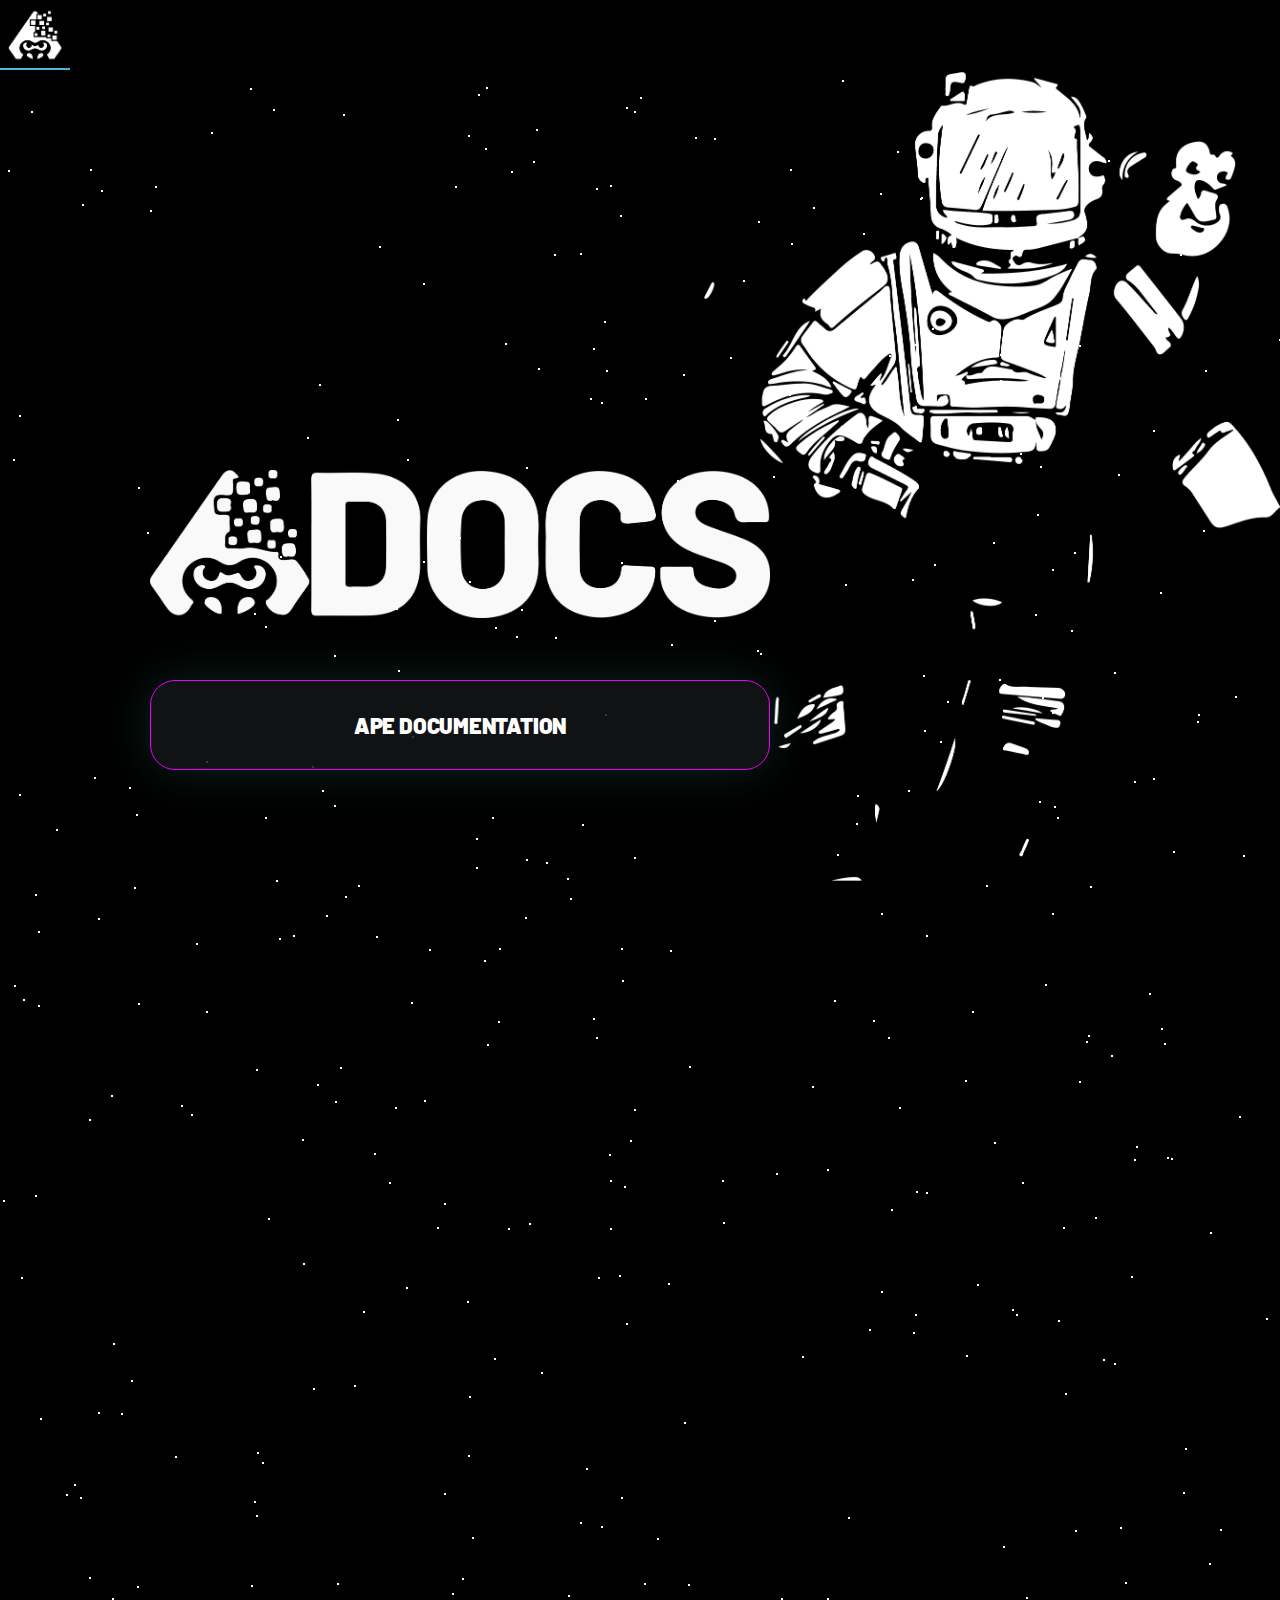
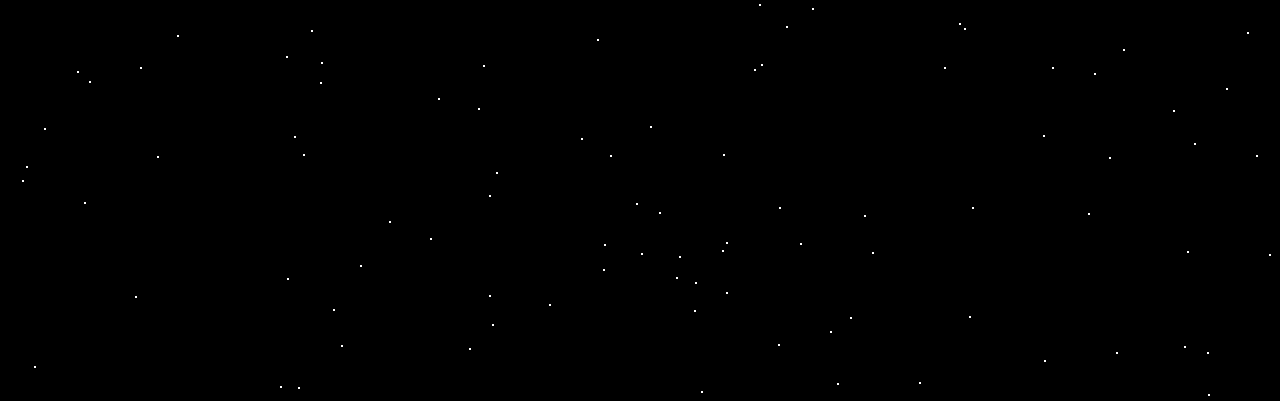
<file: static/docs.html>
<html>
  <head>
    <link rel="icon" type="image/x-icon" href="./images/favicon.png">
    <link rel="stylesheet" type="text/css" href="./starz.css">
    <link rel="stylesheet" href="./style.css">
    <!-- Plausible Analytics -- https:/plausible.io -->
    <script defer data-domain="docs.apeworx.io" src="https://plausible.io/js/script.js"></script>
    <title>ApeDocs - ApeWorX, LTD</title>
    <style>
      html {
        max-height:99vh;
        overflow:hidden;
      }
    </style>
  </head>
  <body>
    <nav>
      <a href="./index.html">
        <div class="navLogo"></div>
      </a>
    </nav>

    <header></header>
    <style>
       #stars {
         max-height:90vh;
         overflow:hidden;
       }
    </style>
    <div id="stars"></div>
    <main>
      <div class="desktop-Logo-center-left"></div>
      <div class="desktop-MenuHolder-center-left">
        <button class="desktop-MenuButton" onclick="window.location.href='./index.html'">
          Ape Documentation
        </button>
      </div>

      <img src="./images/astronaut.png" class="FG-center-right">
    </main>
  </body>
</html>
</file>
<file: static/starz.css>
#stars5 {
  width: 2px;
  height: 2px;
  background: transparent;
  box-shadow: 1434px 1334px #7aff32 , 1210px 1162px #ccc , 778px 1874px #FFF , 376px 866px #ddd , 412px 666px #FFF , 621px 492px #FFF , 881px 1221px #FFF , 873px 950px #FFF , 265px 556px #FFF , 2000px 1539px #FFF , 754px 1599px #FFF , 1382px 1580px #FFF , 872px 327px #FFF , 789px 324px #FFF , 1383px 1448px #FFF , 256px 1445px #FFF , 1387px 597px #FFF , 1990px 1116px #FFF , 546px 792px #FFF , 1054px 736px #FFF , 1732px 392px #FFF , 459px 467px #FFF , 429px 879px #FFF , 1313px 1427px #FFF , 1134px 711px #FFF , 1120px 1457px #FFF , 1509px 262px #FFF , 1045px 914px #FFF , 424px 1030px #FFF , 1329px 1760px #FFF , 1652px 515px #FFF , 1839px 1247px #FFF , 175px 1386px #FFF , 82px 134px #FFF , 863px 163px #FFF , 1743px 1437px #FFF , 946px 1998px #FFF , 1708px 1274px #FFF , 1595px 956px #FFF , 206px 691px #FFF , 1811px 1249px #7aff32 , 1326px 1623px #FFF , 358px 815px #FFF , 469px 1878px #FFF , 973px 215px #FFF , 947px 631px #FFF , 1786px 1012px #FFF , 957px 1997px #FFF , 1494px 849px #FFF , 1568px 49px #FFF , 726px 1822px #FFF , 912px 509px #FFF , 944px 1597px #FFF , 921px 127px #FFF , 812px 1016px #FFF , 1444px 1077px #FFF , 887px 239px #FFF , 1888px 1465px #FFF , 1968px 963px #FFF , 1461px 1740px #FFF , 374px 1083px #FFF , 1439px 1286px #FFF , 1889px 411px #FFF , 1205px 300px #FFF , 934px 494px #FFF , 438px 1628px #FFF , 846px 397px #FFF , 723px 1684px #FFF , 31px 41px #FFF , 496px 1702px #FFF , 1721px 104px #FFF , 676px 1807px #FFF , 1203px 460px #FFF , 19px 345px #FFF , 444px 1133px #FFF , 1000px 284px #FFF , 610px 1685px #FFF , 626px 1253px #FFF , 549px 1834px #FFF , 555px 567px #FFF , 1247px 1562px #FFF , 1000px 310px #FFF , 1161px 958px #FFF , 108px 1985px #FFF , 354px 1315px #FFF , 485px 78px #FFF , 688px 1514px #FFF , 334px 585px #FFF , 636px 1733px #FFF , 837px 1913px #FFF , 1967px 1613px #FFF , 1955px 720px #FFF , 1065px 1323px #FFF , 932px 258px #FFF , 966px 1285px #FFF , 484px 890px #FFF , 1235px 626px #FFF , 38px 935px #FFF , 1685px 172px #FFF , 389px 1751px #FFF , 469px 511px #FFF , 1952px 773px #FFF , 754px 1937px #FFF , 972px 1737px #FFF , 1319px 1843px #FFF , 137px 1516px #FFF , 1741px 536px #FFF , 1173px 781px #FFF , 1239px 1046px #FFF , 268px 1148px #FFF , 605px 644px #FFF , 582px 754px #FFF , 526px 397px #FFF , 722px 1780px #FFF , 1941px 669px #FFF , 516px 566px #FFF , 1912px 1091px #FFF , 1343px 733px #FFF , 321px 1592px #FFF , 827px 1099px #FFF , 650px 1656px #FFF , 1639px 1292px #FFF , 590px 328px #FFF , 1164px 1993px #FFF , 1365px 409px #FFF , 1605px 800px #FFF , 781px 1528px #FFF , 993px 472px #FFF , 621px 1427px #FFF , 1617px 1660px #FFF , 1044px 1890px #FFF , 1296px 222px #FFF , 487px 974px #FFF , 129px 717px #FFF , 1924px 1198px #FFF , 1986px 1939px #FFF , 1310px 1356px #FFF , 580px 1452px #FFF , 1680px 1456px #FFF , 1471px 918px #FFF , 1900px 1838px #FFF , 150px 140px #FFF , 1471px 487px #FFF , 1589px 1279px #FFF , 1758px 494px #FFF , 1612px 269px #FFF , 714px 550px #FFF , 177px 1565px #FFF , 1897px 197px #FFF , 641px 1783px #FFF , 276px 810px #FFF , 1966px 647px #FFF , 1350px 379px #FFF , 757px 580px #FFF , 1860px 1050px #FFF , 701px 1921px #FFF , 191px 1044px #FFF , 1881px 650px #FFF , 1111px 985px #FFF , 1657px 723px #FFF , 22px 1710px #FFF , 94px 707px #FFF , 597px 1569px #FFF , 999px 609px #FFF , 1890px 764px #FFF , 1934px 1423px #FFF , 1895px 573px #FFF , 468px 65px #FFF , 1241px 1933px #FFF , 483px 1595px #FFF , 972px 941px #FFF , 1614px 916px #FFF , 1063px 91px #FFF , 1614px 1685px #FFF , 101px 120px #FFF , 671px 574px #FFF , 730px 287px #FFF , 1562px 199px #FFF , 1900px 1373px #FFF , 369px 409px #FFF , 80px 1427px #FFF , 1052px 499px #FFF , 472px 1467px #FFF , 345px 826px #FFF , 1185px 1378px #FFF , 311px 1560px #FFF , 1382px 1309px #FFF , 723px 1152px #FFF , 1710px 860px #FFF , 684px 1352px #FFF , 1675px 1972px #FFF , 19px 724px #FFF , 1417px 560px #FFF , 1365px 533px #FFF , 1524px 1472px #FFF , 800px 1773px #FFF , 1623px 1053px #FFF , 254px 1431px #FFF , 1938px 48px #FFF , 1269px 1784px #FFF , 1042px 627px #FFF , 23px 929px #FFF , 1556px 1941px #FFF , 35px 1125px #FFF , 913px 1262px #FFF , 1074px 482px #FFF , 273px 39px #FFF , 1933px 574px #FFF , 1459px 507px #FFF , 1783px 953px #FFF , 1788px 819px #FFF , 298px 1917px #FFF , 39px 1937px #FFF , 1679px 1849px #FFF , 626px 37px #FFF , 1635px 1077px #FFF , 1451px 1631px #FFF , 1322px 642px #FFF , 1948px 450px #FFF , 759px 1534px #FFF , 1551px 1397px #FFF , 411px 932px #FFF , 620px 145px #FFF , 181px 1035px #FFF , 1610px 1623px #FFF , 1362px 1897px #FFF , 1373px 1330px #FFF , 1090px 816px #FFF , 897px 81px #FFF , 834px 930px #FFF , 492px 747px #FFF , 536px 59px #FFF , 1775px 1739px #FFF , 1037px 444px #FFF , 1756px 1590px #FFF , 921px 202px #FFF , 1609px 586px #FFF , 467px 1231px #FFF , 35px 824px #FFF , 395px 1037px #FFF , 1406px 523px #FFF , 1868px 1599px #FFF , 138px 933px #FFF , 1026px 1527px #FFF , 1845px 766px #FFF , 494px 1288px #FFF , 1395px 1074px #FFF , 38px 861px #FFF , 1978px 1442px #FFF , 423px 491px #FFF , 1149px 923px #FFF , 1406px 1401px #FFF , 121px 1343px #FFF , 1785px 1947px #FFF , 1071px 560px #FFF , 526px 789px #FFF , 604px 251px #FFF , 1711px 446px #FFF , 1910px 81px #FFF , 406px 1217px #FFF , 333px 1839px #FFF , 1293px 556px #FFF , 977px 1214px #FFF , 430px 1768px #FFF , 1038px 96px #FFF , 192px 1968px #FFF , 505px 273px #FFF , 1526px 1605px #FFF , 916px 1121px #FFF , 44px 1658px #FFF , 444px 1423px #FFF , 1686px 1183px #FFF , 940px 671px #FFF , 478px 24px #FFF , 280px 486px #FFF , 1497px 1566px #FFF , 1003px 1476px #FFF , 1689px 891px #FFF , 1153px 708px #FFF , 630px 1070px #FFF , 570px 828px #FFF , 1846px 234px #FFF , 1857px 1595px #FFF , 1429px 288px #FFF , 1396px 1650px #FFF , 131px 1310px #FFF , 1588px 1139px #FFF , 257px 1382px #FFF , 1477px 1105px #FFF , 1567px 1957px #FFF , 1505px 1040px #FFF , 1554px 511px #FFF , 586px 1398px #FFF , 722px 1110px #FFF , 1973px 1222px #FFF , 1876px 338px #FFF , 318px 471px #FFF , 1493px 993px #FFF , 293px 865px #FFF , 1542px 1935px #FFF , 1963px 1777px #FFF , 1448px 973px #FFF , 581px 1668px #FFF , 923px 605px #FFF , 1052px 642px #FFF , 1153px 360px #FFF , 606px 1993px #FFF , 396px 538px #FFF , 1761px 1785px #FFF , 850px 1847px #FFF , 147px 462px #FFF , 1043px 1665px #FFF , 1094px 1603px #FFF , 1220px 1459px #FFF , 343px 44px #FFF , 596px 967px #FFF , 1576px 1572px #FFF , 872px 1782px #FFF , 511px 101px #FFF , 294px 1666px #FFF , 379px 176px #FFF , 620px 434px #FFF , 1114px 602px #FFF , 280px 1916px #FFF , 319px 314px #FFF , 1505px 1155px #FFF , 389px 1112px #FFF , 969px 1846px #FFF , 1695px 1444px #FFF , 567px 808px #FFF , 498px 951px #FFF , 959px 1553px #FFF , 303px 1684px #FFF , 40px 1348px #FFF , 695px 1812px #FFF , 926px 1122px #FFF , 1593px 1120px #FFF , 1422px 1452px #FFF , 842px 10px #FFF , 1612px 837px #FFF , 1173px 1640px #FFF , 1804px 714px #FFF , 668px 1213px #FFF , 1436px 373px #FFF , 1901px 1815px #FFF , 1304px 1336px #FFF , 1160px 522px #FFF , 1207px 1882px #FFF , 845px 514px #FFF , 1167px 1087px #FFF , 689px 996px #FFF , 525px 847px #FFF , 1088px 965px #FFF , 622px 910px #FFF , 1180px 184px #FFF , 1735px 1664px #FFF , 1208px 1924px #FFF , 1048px 335px #FFF , 1943px 1784px #FFF , 761px 1594px #FFF , 857px 725px #FFF , 1063px 1157px #FFF , 802px 1286px #FFF , 610px 1158px #FFF , 1557px 1640px #FFF , 603px 1799px #FFF , 1860px 1712px #FFF , 1872px 727px #FFF , 256px 999px #FFF , 776px 1103px #FFF , 1452px 749px #FFF , 1935px 681px #FFF , 1123px 1579px #FFF , 1427px 1178px #FFF , 891px 1139px #FFF , 1398px 1814px #FFF , 1016px 1244px #FFF , 1895px 1241px #FFF , 1948px 119px #FFF , 683px 304px #FFF , 307px 367px #FFF , 760px 583px #FFF , 915px 1244px #FFF , 1874px 1076px #FFF , 1689px 684px #FFF , 1834px 399px #FFF , 670px 880px #FFF , 112px 1528px #FFF , 1581px 225px #FFF , 827px 1528px #FFF , 1058px 1250px #FFF , 113px 1273px #FFF , 1472px 29px #FFF , 1872px 1963px #FFF , 848px 1447px #FFF , 830px 1861px #FFF , 1336px 828px #FFF , 601px 1456px #FFF , 920px 128px #FFF , 1516px 1312px #FFF , 1592px 1542px #FFF , 1407px 811px #FFF , 558px 1970px #FFF , 1819px 105px #FFF , 1807px 17px #FFF , 1373px 388px #FFF , 262px 1392px #FFF , 1079px 275px #FFF , 1550px 942px #FFF , 1040px 396px #FFF , 1593px 940px #FFF , 1510px 1386px #FFF , 1863px 24px #FFF , 1321px 1521px #FFF , 514px 516px #FFF , 66px 1424px #FFF , 1209px 159px #FFF , 1539px 1714px #FFF , 1834px 547px #FFF , 881px 843px #FFF , 206px 941px #FFF , 1873px 883px #FFF , 1184px 1876px #FFF , 302px 1069px #FFF , 1437px 1328px #FFF , 714px 68px #FFF , 994px 1072px #FFF , 986px 815px #FFF , 1965px 1072px #FFF , 250px 18px #FFF , 1468px 655px #FFF , 1979px 55px #FFF , 341px 1875px #FFF , 407px 389px #FFF , 1266px 1248px #FFF , 1827px 788px #FFF , 743px 210px #FFF , 978px 260px #FFF , 1736px 1178px #FFF , 1131px 1206px #FFF , 26px 1696px #FFF , 254px 543px #FFF , 609px 1084px #FFF , 1559px 760px #FFF , 1171px 1088px #FFF , 1116px 1882px #FFF , 1209px 1493px #FFF , 837px 784px #FFF , 1384px 649px #FFF , 1022px 1112px #FFF , 317px 1014px #FFF , 1134px 1089px #FFF , 924px 660px #FFF , 640px 27px #FFF , 1791px 1626px #FFF , 489px 1825px #FFF , 1994px 1975px #FFF , 1364px 169px #FFF , 492px 1854px #FFF , 157px 1686px #FFF , 3px 1130px #FFF , 1302px 1685px #FFF , 1164px 973px #FFF , 773px 406px #FFF , 841px 356px #FFF , 1361px 1726px #FFF , 864px 1745px #FFF , 363px 1241px #FFF , 1852px 1607px #FFF , 1726px 82px #FFF , 1959px 1545px #FFF , 1902px 1009px #FFF , 606px 300px #FFF , 1959px 774px #FFF , 1035px 544px #FFF , 619px 1205px #FFF , 919px 1912px #FFF , 1676px 230px #FFF , 1944px 1929px #FFF , 908px 720px #FFF , 786px 1556px #FFF , 98px 1342px #FFF , 503px 406px #FFF , 489px 1725px #FFF , 1803px 198px #FFF , 398px 600px #FFF , 758px 151px #FFF , 1683px 359px #FFF , 279px 868px #FFF , 1600px 1495px #FFF , 476px 797px #FFF , 1687px 1930px #FFF , 926px 865px #FFF , 634px 1039px #FFF , 1593px 981px #FFF , 326px 845px #FFF , 624px 1116px #FFF , 1088px 1743px #FFF , 621px 878px #FFF , 74px 1414px #FFF , 880px 123px #FFF , 1057px 747px #FFF , 8px 100px #FFF , 320px 1612px #FFF , 1657px 636px #FFF , 601px 332px #FFF , 604px 1774px #FFF , 468px 1385px #FFF , 337px 1513px #FFF , 462px 1508px #FFF , 499px 878px #FFF , 657px 1468px #FFF , 1020px 383px #FFF , 1343px 1421px #FFF , 1794px 283px #FFF , 251px 1515px #FFF , 1012px 1239px #FFF , 889px 285px #FFF , 313px 1318px #FFF , 1347px 203px #FFF , 1256px 1685px #FFF , 660px 1995px #FFF , 581px 534px #FFF , 1279px 269px #FFF , 211px 62px #FFF , 1317px 488px #FFF , 1243px 785px #FFF , 1319px 1948px #FFF , 541px 1302px #FFF , 13px 389px #FFF , 1109px 1687px #FFF , 580px 183px #FFF , 196px 873px #FFF , 56px 759px #FFF , 1549px 93px #FFF , 1036px 92px #FFF , 1177px 157px #FFF , 1639px 1443px #FFF , 1785px 1462px #FFF , 1468px 1459px #FFF , 1817px 1127px #FFF , 89px 1611px #FFF , 111px 1025px #FFF , 265px 747px #FFF , 1494px 938px #FFF , 1450px 591px #FFF , 521px 539px #FFF , 1079px 1011px #FFF , 1467px 312px #FFF , 1586px 1398px #FFF , 1338px 816px #FFF , 1401px 307px #FFF , 1411px 881px #FFF , 98px 848px #FFF , 1642px 224px #FFF , 760px 517px #FFF , 1846px 1290px #FFF , 1405px 1483px #FFF , 1814px 1558px #FFF , 1688px 1602px #FFF , 1052px 1597px #FFF , 1729px 343px #FFF , 1697px 1611px #FFF , 1303px 27px #FFF , 610px 1110px #FFF , 455px 116px #FFF , 634px 41px #FFF , 1552px 451px #FFF , 1587px 1153px #FFF , 1326px 371px #FFF , 899px 1037px #FFF , 1341px 154px #FFF , 140px 1597px #FFF , 1667px 407px #FFF , 452px 1523px #FFF , 287px 1808px #FFF , 1183px 1422px #FFF , 1521px 1465px #FFF , 1125px 1512px #FFF , 1804px 1277px #FFF , 1613px 709px #FFF , 1197px 651px #FFF , 1194px 1673px #FFF , 869px 1259px #FFF , 136px 744px #FFF , 1075px 1460px #FFF , 1829px 1577px #FFF , 1591px 127px #FFF , 1503px 1638px #FFF , 979px 29px #FFF , 1364px 1001px #FFF , 89px 1507px #FFF , 1687px 1624px #FFF , 581px 407px #FFF , 726px 1772px #FFF , 423px 213px #FFF , 1932px 499px #FFF , 1294px 948px #FFF , 437px 1157px #FFF , 303px 1193px #FFF , 486px 17px #FFF , 90px 99px #FFF , 1657px 889px #FFF , 1539px 1371px #FFF , 1702px 1693px #FFF , 679px 1786px #FFF , 1103px 1289px #FFF , 1086px 971px #FFF , 340px 997px #FFF , 328px 1954px #FFF , 14px 915px #FFF , 1351px 481px #FFF , 779px 1737px #FFF , 790px 99px #FFF , 1656px 1814px #FFF , 155px 116px #FFF , 1114px 1293px #FFF , 1226px 1618px #FFF , 1822px 1359px #FFF , 397px 349px #FFF , 134px 817px #FFF , 1108px 90px #FFF , 396px 518px #FFF , 1518px 726px #FFF , 191px 475px #FFF , 964px 1558px #FFF , 334px 735px #FFF , 861px 1941px #FFF , 598px 1207px #FFF , 695px 67px #FFF , 554px 184px #FFF , 268px 436px #FFF , 21px 1207px #FFF , 965px 1010px #FFF , 34px 1896px #FFF , 645px 328px #FFF , 1291px 555px #FFF , 1534px 1354px #FFF , 915px 274px #FFF , 508px 1158px #FFF , 634px 787px #FFF , 1328px 1607px #FFF , 84px 1732px #FFF , 478px 1638px #FFF , 1564px 1538px #FFF , 528px 1979px #FFF , 89px 1049px #FFF , 286px 1586px #FFF , 1848px 1965px #FFF , 533px 91px #FFF , 1557px 1625px #FFF , 659px 1742px #FFF , 512px 533px #FFF , 1052px 843px #FFF , 1198px 644px #FFF , 312px 696px #FFF , 538px 298px #FFF , 813px 137px #FFF , 568px 1525px #FFF , 1372px 1785px #FFF , 495px 557px #FFF , 1589px 1325px #FFF , 1187px 1781px #FFF , 694px 1840px #FFF , 1468px 130px #FFF , 1039px 731px #FFF , 888px 967px #FFF , 335px 1031px #FFF , 529px 1153px #FFF , 677px 410px #FFF , 610px 115px #FFF , 1376px 716px #FFF , 1403px 189px #FFF , 322px 720px #FFF , 360px 1795px #FFF , 812px 1538px #FFF , 1958px 1149px #FFF , 77px 1601px #FFF , 1095px 1147px #FFF , 593px 948px #FFF , 1136px 1076px #FFF , 138px 417px #FFF , 593px 278px #FFF , 135px 1826px #FFF , 1599px 1476px #FFF , 1682px 519px #FFF , 1312px 1888px #FFF , 1818px 463px #FFF , 644px 1513px #FFF , 469px 1326px #FFF , 596px 118px #FFF , 856px 753px #FFF , 1779px 1945px #FFF , 1300px 1352px #FFF , 476px 768px #FFF , 1118px 404px #FFF , 791px 173px #FFF , 1633px 740px #FFF , 844px 1996px #FFF , 1827px 356px #FFF;
  animation: animStar 50s linear infinite;
}
#stars5:after {
  content: " ";
  position: absolute;
  top: 2000px;
  width: 1px;
  height: 1px;
  background: transparent;
  box-shadow: 1434px 1334px #FFF , 1210px 1162px #FFF , 778px 1874px #FFF , 376px 866px #FFF , 412px 666px #FFF , 621px 492px #FFF , 881px 1221px #FFF , 873px 950px #FFF , 265px 556px #FFF , 2000px 1539px #FFF , 754px 1599px #FFF , 1382px 1580px #FFF , 872px 327px #FFF , 789px 324px #FFF , 1383px 1448px #FFF , 256px 1445px #FFF , 1387px 597px #FFF , 1990px 1116px #FFF , 546px 792px #FFF , 1054px 736px #FFF , 1732px 392px #FFF , 459px 467px #FFF , 429px 879px #FFF , 1313px 1427px #FFF , 1134px 711px #FFF , 1120px 1457px #FFF , 1509px 262px #FFF , 1045px 914px #FFF , 424px 1030px #FFF , 1329px 1760px #FFF , 1652px 515px #FFF , 1839px 1247px #FFF , 175px 1386px #FFF , 82px 134px #FFF , 863px 163px #FFF , 1743px 1437px #FFF , 946px 1998px #FFF , 1708px 1274px #FFF , 1595px 956px #FFF , 206px 691px #FFF , 1811px 1249px #FFF , 1326px 1623px #FFF , 358px 815px #FFF , 469px 1878px #FFF , 973px 215px #FFF , 947px 631px #FFF , 1786px 1012px #FFF , 957px 1997px #FFF , 1494px 849px #FFF , 1568px 49px #FFF , 726px 1822px #FFF , 912px 509px #FFF , 944px 1597px #FFF , 921px 127px #FFF , 812px 1016px #FFF , 1444px 1077px #FFF , 887px 239px #FFF , 1888px 1465px #FFF , 1968px 963px #FFF , 1461px 1740px #FFF , 374px 1083px #FFF , 1439px 1286px #FFF , 1889px 411px #FFF , 1205px 300px #FFF , 934px 494px #FFF , 438px 1628px #FFF , 846px 397px #FFF , 723px 1684px #FFF , 31px 41px #FFF , 496px 1702px #FFF , 1721px 104px #FFF , 676px 1807px #FFF , 1203px 460px #FFF , 19px 345px #FFF , 444px 1133px #FFF , 1000px 284px #FFF , 610px 1685px #FFF , 626px 1253px #FFF , 549px 1834px #FFF , 555px 567px #FFF , 1247px 1562px #FFF , 1000px 310px #FFF , 1161px 958px #FFF , 108px 1985px #FFF , 354px 1315px #FFF , 485px 78px #FFF , 688px 1514px #FFF , 334px 585px #FFF , 636px 1733px #FFF , 837px 1913px #FFF , 1967px 1613px #FFF , 1955px 720px #FFF , 1065px 1323px #FFF , 932px 258px #FFF , 966px 1285px #FFF , 484px 890px #FFF , 1235px 626px #FFF , 38px 935px #FFF , 1685px 172px #FFF , 389px 1751px #FFF , 469px 511px #FFF , 1952px 773px #FFF , 754px 1937px #FFF , 972px 1737px #FFF , 1319px 1843px #FFF , 137px 1516px #FFF , 1741px 536px #FFF , 1173px 781px #FFF , 1239px 1046px #FFF , 268px 1148px #FFF , 605px 644px #FFF , 582px 754px #FFF , 526px 397px #FFF , 722px 1780px #FFF , 1941px 669px #FFF , 516px 566px #FFF , 1912px 1091px #FFF , 1343px 733px #FFF , 321px 1592px #FFF , 827px 1099px #FFF , 650px 1656px #FFF , 1639px 1292px #FFF , 590px 328px #FFF , 1164px 1993px #FFF , 1365px 409px #FFF , 1605px 800px #FFF , 781px 1528px #FFF , 993px 472px #FFF , 621px 1427px #FFF , 1617px 1660px #FFF , 1044px 1890px #FFF , 1296px 222px #FFF , 487px 974px #FFF , 129px 717px #FFF , 1924px 1198px #FFF , 1986px 1939px #FFF , 1310px 1356px #FFF , 580px 1452px #FFF , 1680px 1456px #FFF , 1471px 918px #FFF , 1900px 1838px #FFF , 150px 140px #FFF , 1471px 487px #FFF , 1589px 1279px #FFF , 1758px 494px #FFF , 1612px 269px #FFF , 714px 550px #FFF , 177px 1565px #FFF , 1897px 197px #FFF , 641px 1783px #FFF , 276px 810px #FFF , 1966px 647px #FFF , 1350px 379px #FFF , 757px 580px #FFF , 1860px 1050px #FFF , 701px 1921px #FFF , 191px 1044px #FFF , 1881px 650px #FFF , 1111px 985px #FFF , 1657px 723px #FFF , 22px 1710px #FFF , 94px 707px #FFF , 597px 1569px #FFF , 999px 609px #FFF , 1890px 764px #FFF , 1934px 1423px #FFF , 1895px 573px #FFF , 468px 65px #FFF , 1241px 1933px #FFF , 483px 1595px #FFF , 972px 941px #FFF , 1614px 916px #FFF , 1063px 91px #FFF , 1614px 1685px #FFF , 101px 120px #FFF , 671px 574px #FFF , 730px 287px #FFF , 1562px 199px #FFF , 1900px 1373px #FFF , 369px 409px #FFF , 80px 1427px #FFF , 1052px 499px #FFF , 472px 1467px #FFF , 345px 826px #FFF , 1185px 1378px #FFF , 311px 1560px #FFF , 1382px 1309px #FFF , 723px 1152px #FFF , 1710px 860px #FFF , 684px 1352px #FFF , 1675px 1972px #FFF , 19px 724px #FFF , 1417px 560px #FFF , 1365px 533px #FFF , 1524px 1472px #FFF , 800px 1773px #FFF , 1623px 1053px #FFF , 254px 1431px #FFF , 1938px 48px #FFF , 1269px 1784px #FFF , 1042px 627px #FFF , 23px 929px #FFF , 1556px 1941px #FFF , 35px 1125px #FFF , 913px 1262px #FFF , 1074px 482px #FFF , 273px 39px #FFF , 1933px 574px #FFF , 1459px 507px #FFF , 1783px 953px #FFF , 1788px 819px #FFF , 298px 1917px #FFF , 39px 1937px #FFF , 1679px 1849px #FFF , 626px 37px #FFF , 1635px 1077px #FFF , 1451px 1631px #FFF , 1322px 642px #FFF , 1948px 450px #FFF , 759px 1534px #FFF , 1551px 1397px #FFF , 411px 932px #FFF , 620px 145px #FFF , 181px 1035px #FFF , 1610px 1623px #FFF , 1362px 1897px #FFF , 1373px 1330px #FFF , 1090px 816px #FFF , 897px 81px #FFF , 834px 930px #FFF , 492px 747px #FFF , 536px 59px #FFF , 1775px 1739px #FFF , 1037px 444px #FFF , 1756px 1590px #FFF , 921px 202px #FFF , 1609px 586px #FFF , 467px 1231px #FFF , 35px 824px #FFF , 395px 1037px #FFF , 1406px 523px #FFF , 1868px 1599px #FFF , 138px 933px #FFF , 1026px 1527px #FFF , 1845px 766px #FFF , 494px 1288px #FFF , 1395px 1074px #FFF , 38px 861px #FFF , 1978px 1442px #FFF , 423px 491px #FFF , 1149px 923px #FFF , 1406px 1401px #FFF , 121px 1343px #FFF , 1785px 1947px #FFF , 1071px 560px #FFF , 526px 789px #FFF , 604px 251px #FFF , 1711px 446px #FFF , 1910px 81px #FFF , 406px 1217px #FFF , 333px 1839px #FFF , 1293px 556px #FFF , 977px 1214px #FFF , 430px 1768px #FFF , 1038px 96px #FFF , 192px 1968px #FFF , 505px 273px #FFF , 1526px 1605px #FFF , 916px 1121px #FFF , 44px 1658px #FFF , 444px 1423px #FFF , 1686px 1183px #FFF , 940px 671px #FFF , 478px 24px #FFF , 280px 486px #FFF , 1497px 1566px #FFF , 1003px 1476px #FFF , 1689px 891px #FFF , 1153px 708px #FFF , 630px 1070px #FFF , 570px 828px #FFF , 1846px 234px #FFF , 1857px 1595px #FFF , 1429px 288px #FFF , 1396px 1650px #FFF , 131px 1310px #FFF , 1588px 1139px #FFF , 257px 1382px #FFF , 1477px 1105px #FFF , 1567px 1957px #FFF , 1505px 1040px #FFF , 1554px 511px #FFF , 586px 1398px #FFF , 722px 1110px #FFF , 1973px 1222px #FFF , 1876px 338px #FFF , 318px 471px #FFF , 1493px 993px #FFF , 293px 865px #FFF , 1542px 1935px #FFF , 1963px 1777px #FFF , 1448px 973px #FFF , 581px 1668px #FFF , 923px 605px #FFF , 1052px 642px #FFF , 1153px 360px #FFF , 606px 1993px #FFF , 396px 538px #FFF , 1761px 1785px #FFF , 850px 1847px #FFF , 147px 462px #FFF , 1043px 1665px #FFF , 1094px 1603px #FFF , 1220px 1459px #FFF , 343px 44px #FFF , 596px 967px #FFF , 1576px 1572px #FFF , 872px 1782px #FFF , 511px 101px #FFF , 294px 1666px #FFF , 379px 176px #FFF , 620px 434px #FFF , 1114px 602px #FFF , 280px 1916px #FFF , 319px 314px #FFF , 1505px 1155px #FFF , 389px 1112px #FFF , 969px 1846px #FFF , 1695px 1444px #FFF , 567px 808px #FFF , 498px 951px #FFF , 959px 1553px #FFF , 303px 1684px #FFF , 40px 1348px #FFF , 695px 1812px #FFF , 926px 1122px #FFF , 1593px 1120px #FFF , 1422px 1452px #FFF , 842px 10px #FFF , 1612px 837px #FFF , 1173px 1640px #FFF , 1804px 714px #FFF , 668px 1213px #FFF , 1436px 373px #FFF , 1901px 1815px #FFF , 1304px 1336px #FFF , 1160px 522px #FFF , 1207px 1882px #FFF , 845px 514px #FFF , 1167px 1087px #FFF , 689px 996px #FFF , 525px 847px #FFF , 1088px 965px #FFF , 622px 910px #FFF , 1180px 184px #FFF , 1735px 1664px #FFF , 1208px 1924px #FFF , 1048px 335px #FFF , 1943px 1784px #FFF , 761px 1594px #FFF , 857px 725px #FFF , 1063px 1157px #FFF , 802px 1286px #FFF , 610px 1158px #FFF , 1557px 1640px #FFF , 603px 1799px #FFF , 1860px 1712px #FFF , 1872px 727px #FFF , 256px 999px #FFF , 776px 1103px #FFF , 1452px 749px #FFF , 1935px 681px #FFF , 1123px 1579px #FFF , 1427px 1178px #FFF , 891px 1139px #FFF , 1398px 1814px #FFF , 1016px 1244px #FFF , 1895px 1241px #FFF , 1948px 119px #FFF , 683px 304px #FFF , 307px 367px #FFF , 760px 583px #FFF , 915px 1244px #FFF , 1874px 1076px #FFF , 1689px 684px #FFF , 1834px 399px #FFF , 670px 880px #FFF , 112px 1528px #FFF , 1581px 225px #FFF , 827px 1528px #FFF , 1058px 1250px #FFF , 113px 1273px #FFF , 1472px 29px #FFF , 1872px 1963px #FFF , 848px 1447px #FFF , 830px 1861px #FFF , 1336px 828px #FFF , 601px 1456px #FFF , 920px 128px #FFF , 1516px 1312px #FFF , 1592px 1542px #FFF , 1407px 811px #FFF , 558px 1970px #FFF , 1819px 105px #FFF , 1807px 17px #FFF , 1373px 388px #FFF , 262px 1392px #FFF , 1079px 275px #FFF , 1550px 942px #FFF , 1040px 396px #FFF , 1593px 940px #FFF , 1510px 1386px #FFF , 1863px 24px #FFF , 1321px 1521px #FFF , 514px 516px #FFF , 66px 1424px #FFF , 1209px 159px #FFF , 1539px 1714px #FFF , 1834px 547px #FFF , 881px 843px #FFF , 206px 941px #FFF , 1873px 883px #FFF , 1184px 1876px #FFF , 302px 1069px #FFF , 1437px 1328px #FFF , 714px 68px #FFF , 994px 1072px #FFF , 986px 815px #FFF , 1965px 1072px #FFF , 250px 18px #FFF , 1468px 655px #FFF , 1979px 55px #FFF , 341px 1875px #FFF , 407px 389px #FFF , 1266px 1248px #FFF , 1827px 788px #FFF , 743px 210px #FFF , 978px 260px #FFF , 1736px 1178px #FFF , 1131px 1206px #FFF , 26px 1696px #FFF , 254px 543px #FFF , 609px 1084px #FFF , 1559px 760px #FFF , 1171px 1088px #FFF , 1116px 1882px #FFF , 1209px 1493px #FFF , 837px 784px #FFF , 1384px 649px #FFF , 1022px 1112px #FFF , 317px 1014px #FFF , 1134px 1089px #FFF , 924px 660px #FFF , 640px 27px #FFF , 1791px 1626px #FFF , 489px 1825px #FFF , 1994px 1975px #FFF , 1364px 169px #FFF , 492px 1854px #FFF , 157px 1686px #FFF , 3px 1130px #FFF , 1302px 1685px #FFF , 1164px 973px #FFF , 773px 406px #FFF , 841px 356px #FFF , 1361px 1726px #FFF , 864px 1745px #FFF , 363px 1241px #FFF , 1852px 1607px #FFF , 1726px 82px #FFF , 1959px 1545px #FFF , 1902px 1009px #FFF , 606px 300px #FFF , 1959px 774px #FFF , 1035px 544px #FFF , 619px 1205px #FFF , 919px 1912px #FFF , 1676px 230px #FFF , 1944px 1929px #FFF , 908px 720px #FFF , 786px 1556px #FFF , 98px 1342px #FFF , 503px 406px #FFF , 489px 1725px #FFF , 1803px 198px #FFF , 398px 600px #FFF , 758px 151px #FFF , 1683px 359px #FFF , 279px 868px #FFF , 1600px 1495px #FFF , 476px 797px #FFF , 1687px 1930px #FFF , 926px 865px #FFF , 634px 1039px #FFF , 1593px 981px #FFF , 326px 845px #FFF , 624px 1116px #FFF , 1088px 1743px #FFF , 621px 878px #FFF , 74px 1414px #FFF , 880px 123px #FFF , 1057px 747px #FFF , 8px 100px #FFF , 320px 1612px #FFF , 1657px 636px #FFF , 601px 332px #FFF , 604px 1774px #FFF , 468px 1385px #FFF , 337px 1513px #FFF , 462px 1508px #FFF , 499px 878px #FFF , 657px 1468px #FFF , 1020px 383px #FFF , 1343px 1421px #FFF , 1794px 283px #FFF , 251px 1515px #FFF , 1012px 1239px #FFF , 889px 285px #FFF , 313px 1318px #FFF , 1347px 203px #FFF , 1256px 1685px #FFF , 660px 1995px #FFF , 581px 534px #FFF , 1279px 269px #FFF , 211px 62px #FFF , 1317px 488px #FFF , 1243px 785px #FFF , 1319px 1948px #FFF , 541px 1302px #FFF , 13px 389px #FFF , 1109px 1687px #FFF , 580px 183px #FFF , 196px 873px #FFF , 56px 759px #FFF , 1549px 93px #FFF , 1036px 92px #FFF , 1177px 157px #FFF , 1639px 1443px #FFF , 1785px 1462px #FFF , 1468px 1459px #FFF , 1817px 1127px #FFF , 89px 1611px #FFF , 111px 1025px #FFF , 265px 747px #FFF , 1494px 938px #FFF , 1450px 591px #FFF , 521px 539px #FFF , 1079px 1011px #FFF , 1467px 312px #FFF , 1586px 1398px #FFF , 1338px 816px #FFF , 1401px 307px #FFF , 1411px 881px #FFF , 98px 848px #FFF , 1642px 224px #FFF , 760px 517px #FFF , 1846px 1290px #FFF , 1405px 1483px #FFF , 1814px 1558px #FFF , 1688px 1602px #FFF , 1052px 1597px #FFF , 1729px 343px #FFF , 1697px 1611px #FFF , 1303px 27px #FFF , 610px 1110px #FFF , 455px 116px #FFF , 634px 41px #FFF , 1552px 451px #FFF , 1587px 1153px #FFF , 1326px 371px #FFF , 899px 1037px #FFF , 1341px 154px #FFF , 140px 1597px #FFF , 1667px 407px #FFF , 452px 1523px #FFF , 287px 1808px #FFF , 1183px 1422px #FFF , 1521px 1465px #FFF , 1125px 1512px #FFF , 1804px 1277px #FFF , 1613px 709px #FFF , 1197px 651px #FFF , 1194px 1673px #FFF , 869px 1259px #FFF , 136px 744px #FFF , 1075px 1460px #FFF , 1829px 1577px #FFF , 1591px 127px #FFF , 1503px 1638px #FFF , 979px 29px #FFF , 1364px 1001px #FFF , 89px 1507px #FFF , 1687px 1624px #FFF , 581px 407px #FFF , 726px 1772px #FFF , 423px 213px #FFF , 1932px 499px #FFF , 1294px 948px #FFF , 437px 1157px #FFF , 303px 1193px #FFF , 486px 17px #FFF , 90px 99px #FFF , 1657px 889px #FFF , 1539px 1371px #FFF , 1702px 1693px #FFF , 679px 1786px #FFF , 1103px 1289px #FFF , 1086px 971px #FFF , 340px 997px #FFF , 328px 1954px #FFF , 14px 915px #FFF , 1351px 481px #FFF , 779px 1737px #FFF , 790px 99px #FFF , 1656px 1814px #FFF , 155px 116px #FFF , 1114px 1293px #FFF , 1226px 1618px #FFF , 1822px 1359px #FFF , 397px 349px #FFF , 134px 817px #FFF , 1108px 90px #FFF , 396px 518px #FFF , 1518px 726px #FFF , 191px 475px #FFF , 964px 1558px #FFF , 334px 735px #FFF , 861px 1941px #FFF , 598px 1207px #FFF , 695px 67px #FFF , 554px 184px #FFF , 268px 436px #FFF , 21px 1207px #FFF , 965px 1010px #FFF , 34px 1896px #FFF , 645px 328px #FFF , 1291px 555px #FFF , 1534px 1354px #FFF , 915px 274px #FFF , 508px 1158px #FFF , 634px 787px #FFF , 1328px 1607px #FFF , 84px 1732px #FFF , 478px 1638px #FFF , 1564px 1538px #FFF , 528px 1979px #FFF , 89px 1049px #FFF , 286px 1586px #FFF , 1848px 1965px #FFF , 533px 91px #FFF , 1557px 1625px #FFF , 659px 1742px #FFF , 512px 533px #FFF , 1052px 843px #FFF , 1198px 644px #FFF , 312px 696px #FFF , 538px 298px #FFF , 813px 137px #FFF , 568px 1525px #FFF , 1372px 1785px #FFF , 495px 557px #FFF , 1589px 1325px #FFF , 1187px 1781px #FFF , 694px 1840px #FFF , 1468px 130px #FFF , 1039px 731px #FFF , 888px 967px #FFF , 335px 1031px #FFF , 529px 1153px #FFF , 677px 410px #FFF , 610px 115px #FFF , 1376px 716px #FFF , 1403px 189px #FFF , 322px 720px #FFF , 360px 1795px #FFF , 812px 1538px #FFF , 1958px 1149px #FFF , 77px 1601px #FFF , 1095px 1147px #FFF , 593px 948px #FFF , 1136px 1076px #FFF , 138px 417px #FFF , 593px 278px #FFF , 135px 1826px #FFF , 1599px 1476px #FFF , 1682px 519px #FFF , 1312px 1888px #FFF , 1818px 463px #FFF , 644px 1513px #FFF , 469px 1326px #FFF , 596px 118px #FFF , 856px 753px #FFF , 1779px 1945px #FFF , 1300px 1352px #FFF , 476px 768px #FFF , 1118px 404px #FFF , 791px 173px #FFF , 1633px 740px #FFF , 844px 1996px #FFF , 1827px 356px #FFF;
}

#stars4 {
  width: 2px;
  height: 2px;
  background: transparent;
  box-shadow: 1434px 1334px #FFF , 1210px 1162px #FFF , 778px 1874px #FFF , 376px 866px #FFF , 412px 666px #FFF , 621px 492px #FFF , 881px 1221px #FFF , 873px 950px #FFF , 265px 556px #FFF , 2000px 1539px #FFF , 754px 1599px #FFF , 1382px 1580px #FFF , 872px 327px #FFF , 789px 324px #FFF , 1383px 1448px #FFF , 256px 1445px #FFF , 1387px 597px #FFF , 1990px 1116px #FFF , 546px 792px #FFF , 1054px 736px #FFF , 1732px 392px #FFF , 459px 467px #FFF , 429px 879px #FFF , 1313px 1427px #FFF , 1134px 711px #FFF , 1120px 1457px #FFF , 1509px 262px #FFF , 1045px 914px #FFF , 424px 1030px #FFF , 1329px 1760px #FFF , 1652px 515px #FFF , 1839px 1247px #FFF , 175px 1386px #FFF , 82px 134px #FFF , 863px 163px #FFF , 1743px 1437px #FFF , 946px 1998px #FFF , 1708px 1274px #FFF , 1595px 956px #FFF , 206px 691px #FFF , 1811px 1249px #FFF , 1326px 1623px #FFF , 358px 815px #FFF , 469px 1878px #FFF , 973px 215px #FFF , 947px 631px #FFF , 1786px 1012px #FFF , 957px 1997px #FFF , 1494px 849px #FFF , 1568px 49px #FFF , 726px 1822px #FFF , 912px 509px #FFF , 944px 1597px #FFF , 921px 127px #FFF , 812px 1016px #FFF , 1444px 1077px #FFF , 887px 239px #FFF , 1888px 1465px #FFF , 1968px 963px #FFF , 1461px 1740px #FFF , 374px 1083px #FFF , 1439px 1286px #FFF , 1889px 411px #FFF , 1205px 300px #FFF , 934px 494px #FFF , 438px 1628px #FFF , 846px 397px #FFF , 723px 1684px #FFF , 31px 41px #FFF , 496px 1702px #FFF , 1721px 104px #FFF , 676px 1807px #FFF , 1203px 460px #FFF , 19px 345px #FFF , 444px 1133px #FFF , 1000px 284px #FFF , 610px 1685px #FFF , 626px 1253px #FFF , 549px 1834px #FFF , 555px 567px #FFF , 1247px 1562px #FFF , 1000px 310px #FFF , 1161px 958px #FFF , 108px 1985px #FFF , 354px 1315px #FFF , 485px 78px #FFF , 688px 1514px #FFF , 334px 585px #FFF , 636px 1733px #FFF , 837px 1913px #FFF , 1967px 1613px #FFF , 1955px 720px #FFF , 1065px 1323px #FFF , 932px 258px #FFF , 966px 1285px #FFF , 484px 890px #FFF , 1235px 626px #FFF , 38px 935px #FFF , 1685px 172px #FFF , 389px 1751px #FFF , 469px 511px #FFF , 1952px 773px #FFF , 754px 1937px #FFF , 972px 1737px #FFF , 1319px 1843px #FFF , 137px 1516px #FFF , 1741px 536px #FFF , 1173px 781px #FFF , 1239px 1046px #FFF , 268px 1148px #FFF , 605px 644px #FFF , 582px 754px #FFF , 526px 397px #FFF , 722px 1780px #FFF , 1941px 669px #FFF , 516px 566px #FFF , 1912px 1091px #FFF , 1343px 733px #FFF , 321px 1592px #FFF , 827px 1099px #FFF , 650px 1656px #FFF , 1639px 1292px #FFF , 590px 328px #FFF , 1164px 1993px #FFF , 1365px 409px #FFF , 1605px 800px #FFF , 781px 1528px #FFF , 993px 472px #FFF , 621px 1427px #FFF , 1617px 1660px #FFF , 1044px 1890px #FFF , 1296px 222px #FFF , 487px 974px #FFF , 129px 717px #FFF , 1924px 1198px #FFF , 1986px 1939px #FFF , 1310px 1356px #FFF , 580px 1452px #FFF , 1680px 1456px #FFF , 1471px 918px #FFF , 1900px 1838px #FFF , 150px 140px #FFF , 1471px 487px #FFF , 1589px 1279px #FFF , 1758px 494px #FFF , 1612px 269px #FFF , 714px 550px #FFF , 177px 1565px #FFF , 1897px 197px #FFF , 641px 1783px #FFF , 276px 810px #FFF , 1966px 647px #FFF , 1350px 379px #FFF , 757px 580px #FFF , 1860px 1050px #FFF , 701px 1921px #FFF , 191px 1044px #FFF , 1881px 650px #FFF , 1111px 985px #FFF , 1657px 723px #FFF , 22px 1710px #FFF , 94px 707px #FFF , 597px 1569px #FFF , 999px 609px #FFF , 1890px 764px #FFF , 1934px 1423px #FFF , 1895px 573px #FFF , 468px 65px #FFF , 1241px 1933px #FFF , 483px 1595px #FFF , 972px 941px #FFF , 1614px 916px #FFF , 1063px 91px #FFF , 1614px 1685px #FFF , 101px 120px #FFF , 671px 574px #FFF , 730px 287px #FFF , 1562px 199px #FFF , 1900px 1373px #FFF , 369px 409px #FFF , 80px 1427px #FFF , 1052px 499px #FFF , 472px 1467px #FFF , 345px 826px #FFF , 1185px 1378px #FFF , 311px 1560px #FFF , 1382px 1309px #FFF , 723px 1152px #FFF , 1710px 860px #FFF , 684px 1352px #FFF , 1675px 1972px #FFF , 19px 724px #FFF , 1417px 560px #FFF , 1365px 533px #FFF , 1524px 1472px #FFF , 800px 1773px #FFF , 1623px 1053px #FFF , 254px 1431px #FFF , 1938px 48px #FFF , 1269px 1784px #FFF , 1042px 627px #FFF , 23px 929px #FFF , 1556px 1941px #FFF , 35px 1125px #FFF , 913px 1262px #FFF , 1074px 482px #FFF , 273px 39px #FFF , 1933px 574px #FFF , 1459px 507px #FFF , 1783px 953px #FFF , 1788px 819px #FFF , 298px 1917px #FFF , 39px 1937px #FFF , 1679px 1849px #FFF , 626px 37px #FFF , 1635px 1077px #FFF , 1451px 1631px #FFF , 1322px 642px #FFF , 1948px 450px #FFF , 759px 1534px #FFF , 1551px 1397px #FFF , 411px 932px #FFF , 620px 145px #FFF , 181px 1035px #FFF , 1610px 1623px #FFF , 1362px 1897px #FFF , 1373px 1330px #FFF , 1090px 816px #FFF , 897px 81px #FFF , 834px 930px #FFF , 492px 747px #FFF , 536px 59px #FFF , 1775px 1739px #FFF , 1037px 444px #FFF , 1756px 1590px #FFF , 921px 202px #FFF , 1609px 586px #FFF , 467px 1231px #FFF , 35px 824px #FFF , 395px 1037px #FFF , 1406px 523px #FFF , 1868px 1599px #FFF , 138px 933px #FFF , 1026px 1527px #FFF , 1845px 766px #FFF , 494px 1288px #FFF , 1395px 1074px #FFF , 38px 861px #FFF , 1978px 1442px #FFF , 423px 491px #FFF , 1149px 923px #FFF , 1406px 1401px #FFF , 121px 1343px #FFF , 1785px 1947px #FFF , 1071px 560px #FFF , 526px 789px #FFF , 604px 251px #FFF , 1711px 446px #FFF , 1910px 81px #FFF , 406px 1217px #FFF , 333px 1839px #FFF , 1293px 556px #FFF , 977px 1214px #FFF , 430px 1768px #FFF , 1038px 96px #FFF , 192px 1968px #FFF , 505px 273px #FFF , 1526px 1605px #FFF , 916px 1121px #FFF , 44px 1658px #FFF , 444px 1423px #FFF , 1686px 1183px #FFF , 940px 671px #FFF , 478px 24px #FFF , 280px 486px #FFF , 1497px 1566px #FFF , 1003px 1476px #FFF , 1689px 891px #FFF , 1153px 708px #FFF , 630px 1070px #FFF , 570px 828px #FFF , 1846px 234px #FFF , 1857px 1595px #FFF , 1429px 288px #FFF , 1396px 1650px #FFF , 131px 1310px #FFF , 1588px 1139px #FFF , 257px 1382px #FFF , 1477px 1105px #FFF , 1567px 1957px #FFF , 1505px 1040px #FFF , 1554px 511px #FFF , 586px 1398px #FFF , 722px 1110px #FFF , 1973px 1222px #FFF , 1876px 338px #FFF , 318px 471px #FFF , 1493px 993px #FFF , 293px 865px #FFF , 1542px 1935px #FFF , 1963px 1777px #FFF , 1448px 973px #FFF , 581px 1668px #FFF , 923px 605px #FFF , 1052px 642px #FFF , 1153px 360px #FFF , 606px 1993px #FFF , 396px 538px #FFF , 1761px 1785px #FFF , 850px 1847px #FFF , 147px 462px #FFF , 1043px 1665px #FFF , 1094px 1603px #FFF , 1220px 1459px #FFF , 343px 44px #FFF , 596px 967px #FFF , 1576px 1572px #FFF , 872px 1782px #FFF , 511px 101px #FFF , 294px 1666px #FFF , 379px 176px #FFF , 620px 434px #FFF , 1114px 602px #FFF , 280px 1916px #FFF , 319px 314px #FFF , 1505px 1155px #FFF , 389px 1112px #FFF , 969px 1846px #FFF , 1695px 1444px #FFF , 567px 808px #FFF , 498px 951px #FFF , 959px 1553px #FFF , 303px 1684px #FFF , 40px 1348px #FFF , 695px 1812px #FFF , 926px 1122px #FFF , 1593px 1120px #FFF , 1422px 1452px #FFF , 842px 10px #FFF , 1612px 837px #FFF , 1173px 1640px #FFF , 1804px 714px #FFF , 668px 1213px #FFF , 1436px 373px #FFF , 1901px 1815px #FFF , 1304px 1336px #FFF , 1160px 522px #FFF , 1207px 1882px #FFF , 845px 514px #FFF , 1167px 1087px #FFF , 689px 996px #FFF , 525px 847px #FFF , 1088px 965px #FFF , 622px 910px #FFF , 1180px 184px #FFF , 1735px 1664px #FFF , 1208px 1924px #FFF , 1048px 335px #FFF , 1943px 1784px #FFF , 761px 1594px #FFF , 857px 725px #FFF , 1063px 1157px #FFF , 802px 1286px #FFF , 610px 1158px #FFF , 1557px 1640px #FFF , 603px 1799px #FFF , 1860px 1712px #FFF , 1872px 727px #FFF , 256px 999px #FFF , 776px 1103px #FFF , 1452px 749px #FFF , 1935px 681px #FFF , 1123px 1579px #FFF , 1427px 1178px #FFF , 891px 1139px #FFF , 1398px 1814px #FFF , 1016px 1244px #FFF , 1895px 1241px #FFF , 1948px 119px #FFF , 683px 304px #FFF , 307px 367px #FFF , 760px 583px #FFF , 915px 1244px #FFF , 1874px 1076px #FFF , 1689px 684px #FFF , 1834px 399px #FFF , 670px 880px #FFF , 112px 1528px #FFF , 1581px 225px #FFF , 827px 1528px #FFF , 1058px 1250px #FFF , 113px 1273px #FFF , 1472px 29px #FFF , 1872px 1963px #FFF , 848px 1447px #FFF , 830px 1861px #FFF , 1336px 828px #FFF , 601px 1456px #FFF , 920px 128px #FFF , 1516px 1312px #FFF , 1592px 1542px #FFF , 1407px 811px #FFF , 558px 1970px #FFF , 1819px 105px #FFF , 1807px 17px #FFF , 1373px 388px #FFF , 262px 1392px #FFF , 1079px 275px #FFF , 1550px 942px #FFF , 1040px 396px #FFF , 1593px 940px #FFF , 1510px 1386px #FFF , 1863px 24px #FFF , 1321px 1521px #FFF , 514px 516px #FFF , 66px 1424px #FFF , 1209px 159px #FFF , 1539px 1714px #FFF , 1834px 547px #FFF , 881px 843px #FFF , 206px 941px #FFF , 1873px 883px #FFF , 1184px 1876px #FFF , 302px 1069px #FFF , 1437px 1328px #FFF , 714px 68px #FFF , 994px 1072px #FFF , 986px 815px #FFF , 1965px 1072px #FFF , 250px 18px #FFF , 1468px 655px #FFF , 1979px 55px #FFF , 341px 1875px #FFF , 407px 389px #FFF , 1266px 1248px #FFF , 1827px 788px #FFF , 743px 210px #FFF , 978px 260px #FFF , 1736px 1178px #FFF , 1131px 1206px #FFF , 26px 1696px #FFF , 254px 543px #FFF , 609px 1084px #FFF , 1559px 760px #FFF , 1171px 1088px #FFF , 1116px 1882px #FFF , 1209px 1493px #FFF , 837px 784px #FFF , 1384px 649px #FFF , 1022px 1112px #FFF , 317px 1014px #FFF , 1134px 1089px #FFF , 924px 660px #FFF , 640px 27px #FFF , 1791px 1626px #FFF , 489px 1825px #FFF , 1994px 1975px #FFF , 1364px 169px #FFF , 492px 1854px #FFF , 157px 1686px #FFF , 3px 1130px #FFF , 1302px 1685px #FFF , 1164px 973px #FFF , 773px 406px #FFF , 841px 356px #FFF , 1361px 1726px #FFF , 864px 1745px #FFF , 363px 1241px #FFF , 1852px 1607px #FFF , 1726px 82px #FFF , 1959px 1545px #FFF , 1902px 1009px #FFF , 606px 300px #FFF , 1959px 774px #FFF , 1035px 544px #FFF , 619px 1205px #FFF , 919px 1912px #FFF , 1676px 230px #FFF , 1944px 1929px #FFF , 908px 720px #FFF , 786px 1556px #FFF , 98px 1342px #FFF , 503px 406px #FFF , 489px 1725px #FFF , 1803px 198px #FFF , 398px 600px #FFF , 758px 151px #FFF , 1683px 359px #FFF , 279px 868px #FFF , 1600px 1495px #FFF , 476px 797px #FFF , 1687px 1930px #FFF , 926px 865px #FFF , 634px 1039px #FFF , 1593px 981px #FFF , 326px 845px #FFF , 624px 1116px #FFF , 1088px 1743px #FFF , 621px 878px #FFF , 74px 1414px #FFF , 880px 123px #FFF , 1057px 747px #FFF , 8px 100px #FFF , 320px 1612px #FFF , 1657px 636px #FFF , 601px 332px #FFF , 604px 1774px #FFF , 468px 1385px #FFF , 337px 1513px #FFF , 462px 1508px #FFF , 499px 878px #FFF , 657px 1468px #FFF , 1020px 383px #FFF , 1343px 1421px #FFF , 1794px 283px #FFF , 251px 1515px #FFF , 1012px 1239px #FFF , 889px 285px #FFF , 313px 1318px #FFF , 1347px 203px #FFF , 1256px 1685px #FFF , 660px 1995px #FFF , 581px 534px #FFF , 1279px 269px #FFF , 211px 62px #FFF , 1317px 488px #FFF , 1243px 785px #FFF , 1319px 1948px #FFF , 541px 1302px #FFF , 13px 389px #FFF , 1109px 1687px #FFF , 580px 183px #FFF , 196px 873px #FFF , 56px 759px #FFF , 1549px 93px #FFF , 1036px 92px #FFF , 1177px 157px #FFF , 1639px 1443px #FFF , 1785px 1462px #FFF , 1468px 1459px #FFF , 1817px 1127px #FFF , 89px 1611px #FFF , 111px 1025px #FFF , 265px 747px #FFF , 1494px 938px #FFF , 1450px 591px #FFF , 521px 539px #FFF , 1079px 1011px #FFF , 1467px 312px #FFF , 1586px 1398px #FFF , 1338px 816px #FFF , 1401px 307px #FFF , 1411px 881px #FFF , 98px 848px #FFF , 1642px 224px #FFF , 760px 517px #FFF , 1846px 1290px #FFF , 1405px 1483px #FFF , 1814px 1558px #FFF , 1688px 1602px #FFF , 1052px 1597px #FFF , 1729px 343px #FFF , 1697px 1611px #FFF , 1303px 27px #FFF , 610px 1110px #FFF , 455px 116px #FFF , 634px 41px #FFF , 1552px 451px #FFF , 1587px 1153px #FFF , 1326px 371px #FFF , 899px 1037px #FFF , 1341px 154px #FFF , 140px 1597px #FFF , 1667px 407px #FFF , 452px 1523px #FFF , 287px 1808px #FFF , 1183px 1422px #FFF , 1521px 1465px #FFF , 1125px 1512px #FFF , 1804px 1277px #FFF , 1613px 709px #FFF , 1197px 651px #FFF , 1194px 1673px #FFF , 869px 1259px #FFF , 136px 744px #FFF , 1075px 1460px #FFF , 1829px 1577px #FFF , 1591px 127px #FFF , 1503px 1638px #FFF , 979px 29px #FFF , 1364px 1001px #FFF , 89px 1507px #FFF , 1687px 1624px #FFF , 581px 407px #FFF , 726px 1772px #FFF , 423px 213px #FFF , 1932px 499px #FFF , 1294px 948px #FFF , 437px 1157px #FFF , 303px 1193px #FFF , 486px 17px #FFF , 90px 99px #FFF , 1657px 889px #FFF , 1539px 1371px #FFF , 1702px 1693px #FFF , 679px 1786px #FFF , 1103px 1289px #FFF , 1086px 971px #FFF , 340px 997px #FFF , 328px 1954px #FFF , 14px 915px #FFF , 1351px 481px #FFF , 779px 1737px #FFF , 790px 99px #FFF , 1656px 1814px #FFF , 155px 116px #FFF , 1114px 1293px #FFF , 1226px 1618px #FFF , 1822px 1359px #FFF , 397px 349px #FFF , 134px 817px #FFF , 1108px 90px #FFF , 396px 518px #FFF , 1518px 726px #FFF , 191px 475px #FFF , 964px 1558px #FFF , 334px 735px #FFF , 861px 1941px #FFF , 598px 1207px #FFF , 695px 67px #FFF , 554px 184px #FFF , 268px 436px #FFF , 21px 1207px #FFF , 965px 1010px #FFF , 34px 1896px #FFF , 645px 328px #FFF , 1291px 555px #FFF , 1534px 1354px #FFF , 915px 274px #FFF , 508px 1158px #FFF , 634px 787px #FFF , 1328px 1607px #FFF , 84px 1732px #FFF , 478px 1638px #FFF , 1564px 1538px #FFF , 528px 1979px #FFF , 89px 1049px #FFF , 286px 1586px #FFF , 1848px 1965px #FFF , 533px 91px #FFF , 1557px 1625px #FFF , 659px 1742px #FFF , 512px 533px #FFF , 1052px 843px #FFF , 1198px 644px #FFF , 312px 696px #FFF , 538px 298px #FFF , 813px 137px #FFF , 568px 1525px #FFF , 1372px 1785px #FFF , 495px 557px #FFF , 1589px 1325px #FFF , 1187px 1781px #FFF , 694px 1840px #FFF , 1468px 130px #FFF , 1039px 731px #FFF , 888px 967px #FFF , 335px 1031px #FFF , 529px 1153px #FFF , 677px 410px #FFF , 610px 115px #FFF , 1376px 716px #FFF , 1403px 189px #FFF , 322px 720px #FFF , 360px 1795px #FFF , 812px 1538px #FFF , 1958px 1149px #FFF , 77px 1601px #FFF , 1095px 1147px #FFF , 593px 948px #FFF , 1136px 1076px #FFF , 138px 417px #FFF , 593px 278px #FFF , 135px 1826px #FFF , 1599px 1476px #FFF , 1682px 519px #FFF , 1312px 1888px #FFF , 1818px 463px #FFF , 644px 1513px #FFF , 469px 1326px #FFF , 596px 118px #FFF , 856px 753px #FFF , 1779px 1945px #FFF , 1300px 1352px #FFF , 476px 768px #FFF , 1118px 404px #FFF , 791px 173px #FFF , 1633px 740px #FFF , 844px 1996px #FFF , 1827px 356px #FFF;
  animation: animStar 50s linear infinite;
}
#stars4:after {
  content: " ";
  position: absolute;
  top: 2000px;
  width: 1px;
  height: 1px;
  background: transparent;
  box-shadow: 1434px 1334px #FFF , 1210px 1162px #FFF , 778px 1874px #FFF , 376px 866px #FFF , 412px 666px #FFF , 621px 492px #FFF , 881px 1221px #FFF , 873px 950px #FFF , 265px 556px #FFF , 2000px 1539px #FFF , 754px 1599px #FFF , 1382px 1580px #FFF , 872px 327px #FFF , 789px 324px #FFF , 1383px 1448px #FFF , 256px 1445px #FFF , 1387px 597px #FFF , 1990px 1116px #FFF , 546px 792px #FFF , 1054px 736px #FFF , 1732px 392px #FFF , 459px 467px #FFF , 429px 879px #FFF , 1313px 1427px #FFF , 1134px 711px #FFF , 1120px 1457px #FFF , 1509px 262px #FFF , 1045px 914px #FFF , 424px 1030px #FFF , 1329px 1760px #FFF , 1652px 515px #FFF , 1839px 1247px #FFF , 175px 1386px #FFF , 82px 134px #FFF , 863px 163px #FFF , 1743px 1437px #FFF , 946px 1998px #FFF , 1708px 1274px #FFF , 1595px 956px #FFF , 206px 691px #FFF , 1811px 1249px #FFF , 1326px 1623px #FFF , 358px 815px #FFF , 469px 1878px #FFF , 973px 215px #FFF , 947px 631px #FFF , 1786px 1012px #FFF , 957px 1997px #FFF , 1494px 849px #FFF , 1568px 49px #FFF , 726px 1822px #FFF , 912px 509px #FFF , 944px 1597px #FFF , 921px 127px #FFF , 812px 1016px #FFF , 1444px 1077px #FFF , 887px 239px #FFF , 1888px 1465px #FFF , 1968px 963px #FFF , 1461px 1740px #FFF , 374px 1083px #FFF , 1439px 1286px #FFF , 1889px 411px #FFF , 1205px 300px #FFF , 934px 494px #FFF , 438px 1628px #FFF , 846px 397px #FFF , 723px 1684px #FFF , 31px 41px #FFF , 496px 1702px #FFF , 1721px 104px #FFF , 676px 1807px #FFF , 1203px 460px #FFF , 19px 345px #FFF , 444px 1133px #FFF , 1000px 284px #FFF , 610px 1685px #FFF , 626px 1253px #FFF , 549px 1834px #FFF , 555px 567px #FFF , 1247px 1562px #FFF , 1000px 310px #FFF , 1161px 958px #FFF , 108px 1985px #FFF , 354px 1315px #FFF , 485px 78px #FFF , 688px 1514px #FFF , 334px 585px #FFF , 636px 1733px #FFF , 837px 1913px #FFF , 1967px 1613px #FFF , 1955px 720px #FFF , 1065px 1323px #FFF , 932px 258px #FFF , 966px 1285px #FFF , 484px 890px #FFF , 1235px 626px #FFF , 38px 935px #FFF , 1685px 172px #FFF , 389px 1751px #FFF , 469px 511px #FFF , 1952px 773px #FFF , 754px 1937px #FFF , 972px 1737px #FFF , 1319px 1843px #FFF , 137px 1516px #FFF , 1741px 536px #FFF , 1173px 781px #FFF , 1239px 1046px #FFF , 268px 1148px #FFF , 605px 644px #FFF , 582px 754px #FFF , 526px 397px #FFF , 722px 1780px #FFF , 1941px 669px #FFF , 516px 566px #FFF , 1912px 1091px #FFF , 1343px 733px #FFF , 321px 1592px #FFF , 827px 1099px #FFF , 650px 1656px #FFF , 1639px 1292px #FFF , 590px 328px #FFF , 1164px 1993px #FFF , 1365px 409px #FFF , 1605px 800px #FFF , 781px 1528px #FFF , 993px 472px #FFF , 621px 1427px #FFF , 1617px 1660px #FFF , 1044px 1890px #FFF , 1296px 222px #FFF , 487px 974px #FFF , 129px 717px #FFF , 1924px 1198px #FFF , 1986px 1939px #FFF , 1310px 1356px #FFF , 580px 1452px #FFF , 1680px 1456px #FFF , 1471px 918px #FFF , 1900px 1838px #FFF , 150px 140px #FFF , 1471px 487px #FFF , 1589px 1279px #FFF , 1758px 494px #FFF , 1612px 269px #FFF , 714px 550px #FFF , 177px 1565px #FFF , 1897px 197px #FFF , 641px 1783px #FFF , 276px 810px #FFF , 1966px 647px #FFF , 1350px 379px #FFF , 757px 580px #FFF , 1860px 1050px #FFF , 701px 1921px #FFF , 191px 1044px #FFF , 1881px 650px #FFF , 1111px 985px #FFF , 1657px 723px #FFF , 22px 1710px #FFF , 94px 707px #FFF , 597px 1569px #FFF , 999px 609px #FFF , 1890px 764px #FFF , 1934px 1423px #FFF , 1895px 573px #FFF , 468px 65px #FFF , 1241px 1933px #FFF , 483px 1595px #FFF , 972px 941px #FFF , 1614px 916px #FFF , 1063px 91px #FFF , 1614px 1685px #FFF , 101px 120px #FFF , 671px 574px #FFF , 730px 287px #FFF , 1562px 199px #FFF , 1900px 1373px #FFF , 369px 409px #FFF , 80px 1427px #FFF , 1052px 499px #FFF , 472px 1467px #FFF , 345px 826px #FFF , 1185px 1378px #FFF , 311px 1560px #FFF , 1382px 1309px #FFF , 723px 1152px #FFF , 1710px 860px #FFF , 684px 1352px #FFF , 1675px 1972px #FFF , 19px 724px #FFF , 1417px 560px #FFF , 1365px 533px #FFF , 1524px 1472px #FFF , 800px 1773px #FFF , 1623px 1053px #FFF , 254px 1431px #FFF , 1938px 48px #FFF , 1269px 1784px #FFF , 1042px 627px #FFF , 23px 929px #FFF , 1556px 1941px #FFF , 35px 1125px #FFF , 913px 1262px #FFF , 1074px 482px #FFF , 273px 39px #FFF , 1933px 574px #FFF , 1459px 507px #FFF , 1783px 953px #FFF , 1788px 819px #FFF , 298px 1917px #FFF , 39px 1937px #FFF , 1679px 1849px #FFF , 626px 37px #FFF , 1635px 1077px #FFF , 1451px 1631px #FFF , 1322px 642px #FFF , 1948px 450px #FFF , 759px 1534px #FFF , 1551px 1397px #FFF , 411px 932px #FFF , 620px 145px #FFF , 181px 1035px #FFF , 1610px 1623px #FFF , 1362px 1897px #FFF , 1373px 1330px #FFF , 1090px 816px #FFF , 897px 81px #FFF , 834px 930px #FFF , 492px 747px #FFF , 536px 59px #FFF , 1775px 1739px #FFF , 1037px 444px #FFF , 1756px 1590px #FFF , 921px 202px #FFF , 1609px 586px #FFF , 467px 1231px #FFF , 35px 824px #FFF , 395px 1037px #FFF , 1406px 523px #FFF , 1868px 1599px #FFF , 138px 933px #FFF , 1026px 1527px #FFF , 1845px 766px #FFF , 494px 1288px #FFF , 1395px 1074px #FFF , 38px 861px #FFF , 1978px 1442px #FFF , 423px 491px #FFF , 1149px 923px #FFF , 1406px 1401px #FFF , 121px 1343px #FFF , 1785px 1947px #FFF , 1071px 560px #FFF , 526px 789px #FFF , 604px 251px #FFF , 1711px 446px #FFF , 1910px 81px #FFF , 406px 1217px #FFF , 333px 1839px #FFF , 1293px 556px #FFF , 977px 1214px #FFF , 430px 1768px #FFF , 1038px 96px #FFF , 192px 1968px #FFF , 505px 273px #FFF , 1526px 1605px #FFF , 916px 1121px #FFF , 44px 1658px #FFF , 444px 1423px #FFF , 1686px 1183px #FFF , 940px 671px #FFF , 478px 24px #FFF , 280px 486px #FFF , 1497px 1566px #FFF , 1003px 1476px #FFF , 1689px 891px #FFF , 1153px 708px #FFF , 630px 1070px #FFF , 570px 828px #FFF , 1846px 234px #FFF , 1857px 1595px #FFF , 1429px 288px #FFF , 1396px 1650px #FFF , 131px 1310px #FFF , 1588px 1139px #FFF , 257px 1382px #FFF , 1477px 1105px #FFF , 1567px 1957px #FFF , 1505px 1040px #FFF , 1554px 511px #FFF , 586px 1398px #FFF , 722px 1110px #FFF , 1973px 1222px #FFF , 1876px 338px #FFF , 318px 471px #FFF , 1493px 993px #FFF , 293px 865px #FFF , 1542px 1935px #FFF , 1963px 1777px #FFF , 1448px 973px #FFF , 581px 1668px #FFF , 923px 605px #FFF , 1052px 642px #FFF , 1153px 360px #FFF , 606px 1993px #FFF , 396px 538px #FFF , 1761px 1785px #FFF , 850px 1847px #FFF , 147px 462px #FFF , 1043px 1665px #FFF , 1094px 1603px #FFF , 1220px 1459px #FFF , 343px 44px #FFF , 596px 967px #FFF , 1576px 1572px #FFF , 872px 1782px #FFF , 511px 101px #FFF , 294px 1666px #FFF , 379px 176px #FFF , 620px 434px #FFF , 1114px 602px #FFF , 280px 1916px #FFF , 319px 314px #FFF , 1505px 1155px #FFF , 389px 1112px #FFF , 969px 1846px #FFF , 1695px 1444px #FFF , 567px 808px #FFF , 498px 951px #FFF , 959px 1553px #FFF , 303px 1684px #FFF , 40px 1348px #FFF , 695px 1812px #FFF , 926px 1122px #FFF , 1593px 1120px #FFF , 1422px 1452px #FFF , 842px 10px #FFF , 1612px 837px #FFF , 1173px 1640px #FFF , 1804px 714px #FFF , 668px 1213px #FFF , 1436px 373px #FFF , 1901px 1815px #FFF , 1304px 1336px #FFF , 1160px 522px #FFF , 1207px 1882px #FFF , 845px 514px #FFF , 1167px 1087px #FFF , 689px 996px #FFF , 525px 847px #FFF , 1088px 965px #FFF , 622px 910px #FFF , 1180px 184px #FFF , 1735px 1664px #FFF , 1208px 1924px #FFF , 1048px 335px #FFF , 1943px 1784px #FFF , 761px 1594px #FFF , 857px 725px #FFF , 1063px 1157px #FFF , 802px 1286px #FFF , 610px 1158px #FFF , 1557px 1640px #FFF , 603px 1799px #FFF , 1860px 1712px #FFF , 1872px 727px #FFF , 256px 999px #FFF , 776px 1103px #FFF , 1452px 749px #FFF , 1935px 681px #FFF , 1123px 1579px #FFF , 1427px 1178px #FFF , 891px 1139px #FFF , 1398px 1814px #FFF , 1016px 1244px #FFF , 1895px 1241px #FFF , 1948px 119px #FFF , 683px 304px #FFF , 307px 367px #FFF , 760px 583px #FFF , 915px 1244px #FFF , 1874px 1076px #FFF , 1689px 684px #FFF , 1834px 399px #FFF , 670px 880px #FFF , 112px 1528px #FFF , 1581px 225px #FFF , 827px 1528px #FFF , 1058px 1250px #FFF , 113px 1273px #FFF , 1472px 29px #FFF , 1872px 1963px #FFF , 848px 1447px #FFF , 830px 1861px #FFF , 1336px 828px #FFF , 601px 1456px #FFF , 920px 128px #FFF , 1516px 1312px #FFF , 1592px 1542px #FFF , 1407px 811px #FFF , 558px 1970px #FFF , 1819px 105px #FFF , 1807px 17px #FFF , 1373px 388px #FFF , 262px 1392px #FFF , 1079px 275px #FFF , 1550px 942px #FFF , 1040px 396px #FFF , 1593px 940px #FFF , 1510px 1386px #FFF , 1863px 24px #FFF , 1321px 1521px #FFF , 514px 516px #FFF , 66px 1424px #FFF , 1209px 159px #FFF , 1539px 1714px #FFF , 1834px 547px #FFF , 881px 843px #FFF , 206px 941px #FFF , 1873px 883px #FFF , 1184px 1876px #FFF , 302px 1069px #FFF , 1437px 1328px #FFF , 714px 68px #FFF , 994px 1072px #FFF , 986px 815px #FFF , 1965px 1072px #FFF , 250px 18px #FFF , 1468px 655px #FFF , 1979px 55px #FFF , 341px 1875px #FFF , 407px 389px #FFF , 1266px 1248px #FFF , 1827px 788px #FFF , 743px 210px #FFF , 978px 260px #FFF , 1736px 1178px #FFF , 1131px 1206px #FFF , 26px 1696px #FFF , 254px 543px #FFF , 609px 1084px #FFF , 1559px 760px #FFF , 1171px 1088px #FFF , 1116px 1882px #FFF , 1209px 1493px #FFF , 837px 784px #FFF , 1384px 649px #FFF , 1022px 1112px #FFF , 317px 1014px #FFF , 1134px 1089px #FFF , 924px 660px #FFF , 640px 27px #FFF , 1791px 1626px #FFF , 489px 1825px #FFF , 1994px 1975px #FFF , 1364px 169px #FFF , 492px 1854px #FFF , 157px 1686px #FFF , 3px 1130px #FFF , 1302px 1685px #FFF , 1164px 973px #FFF , 773px 406px #FFF , 841px 356px #FFF , 1361px 1726px #FFF , 864px 1745px #FFF , 363px 1241px #FFF , 1852px 1607px #FFF , 1726px 82px #FFF , 1959px 1545px #FFF , 1902px 1009px #FFF , 606px 300px #FFF , 1959px 774px #FFF , 1035px 544px #FFF , 619px 1205px #FFF , 919px 1912px #FFF , 1676px 230px #FFF , 1944px 1929px #FFF , 908px 720px #FFF , 786px 1556px #FFF , 98px 1342px #FFF , 503px 406px #FFF , 489px 1725px #FFF , 1803px 198px #FFF , 398px 600px #FFF , 758px 151px #FFF , 1683px 359px #FFF , 279px 868px #FFF , 1600px 1495px #FFF , 476px 797px #FFF , 1687px 1930px #FFF , 926px 865px #FFF , 634px 1039px #FFF , 1593px 981px #FFF , 326px 845px #FFF , 624px 1116px #FFF , 1088px 1743px #FFF , 621px 878px #FFF , 74px 1414px #FFF , 880px 123px #FFF , 1057px 747px #FFF , 8px 100px #FFF , 320px 1612px #FFF , 1657px 636px #FFF , 601px 332px #FFF , 604px 1774px #FFF , 468px 1385px #FFF , 337px 1513px #FFF , 462px 1508px #FFF , 499px 878px #FFF , 657px 1468px #FFF , 1020px 383px #FFF , 1343px 1421px #FFF , 1794px 283px #FFF , 251px 1515px #FFF , 1012px 1239px #FFF , 889px 285px #FFF , 313px 1318px #FFF , 1347px 203px #FFF , 1256px 1685px #FFF , 660px 1995px #FFF , 581px 534px #FFF , 1279px 269px #FFF , 211px 62px #FFF , 1317px 488px #FFF , 1243px 785px #FFF , 1319px 1948px #FFF , 541px 1302px #FFF , 13px 389px #FFF , 1109px 1687px #FFF , 580px 183px #FFF , 196px 873px #FFF , 56px 759px #FFF , 1549px 93px #FFF , 1036px 92px #FFF , 1177px 157px #FFF , 1639px 1443px #FFF , 1785px 1462px #FFF , 1468px 1459px #FFF , 1817px 1127px #FFF , 89px 1611px #FFF , 111px 1025px #FFF , 265px 747px #FFF , 1494px 938px #FFF , 1450px 591px #FFF , 521px 539px #FFF , 1079px 1011px #FFF , 1467px 312px #FFF , 1586px 1398px #FFF , 1338px 816px #FFF , 1401px 307px #FFF , 1411px 881px #FFF , 98px 848px #FFF , 1642px 224px #FFF , 760px 517px #FFF , 1846px 1290px #FFF , 1405px 1483px #FFF , 1814px 1558px #FFF , 1688px 1602px #FFF , 1052px 1597px #FFF , 1729px 343px #FFF , 1697px 1611px #FFF , 1303px 27px #FFF , 610px 1110px #FFF , 455px 116px #FFF , 634px 41px #FFF , 1552px 451px #FFF , 1587px 1153px #FFF , 1326px 371px #FFF , 899px 1037px #FFF , 1341px 154px #FFF , 140px 1597px #FFF , 1667px 407px #FFF , 452px 1523px #FFF , 287px 1808px #FFF , 1183px 1422px #FFF , 1521px 1465px #FFF , 1125px 1512px #FFF , 1804px 1277px #FFF , 1613px 709px #FFF , 1197px 651px #FFF , 1194px 1673px #FFF , 869px 1259px #FFF , 136px 744px #FFF , 1075px 1460px #FFF , 1829px 1577px #FFF , 1591px 127px #FFF , 1503px 1638px #FFF , 979px 29px #FFF , 1364px 1001px #FFF , 89px 1507px #FFF , 1687px 1624px #FFF , 581px 407px #FFF , 726px 1772px #FFF , 423px 213px #FFF , 1932px 499px #FFF , 1294px 948px #FFF , 437px 1157px #FFF , 303px 1193px #FFF , 486px 17px #FFF , 90px 99px #FFF , 1657px 889px #FFF , 1539px 1371px #FFF , 1702px 1693px #FFF , 679px 1786px #FFF , 1103px 1289px #FFF , 1086px 971px #FFF , 340px 997px #FFF , 328px 1954px #FFF , 14px 915px #FFF , 1351px 481px #FFF , 779px 1737px #FFF , 790px 99px #FFF , 1656px 1814px #FFF , 155px 116px #FFF , 1114px 1293px #FFF , 1226px 1618px #FFF , 1822px 1359px #FFF , 397px 349px #FFF , 134px 817px #FFF , 1108px 90px #FFF , 396px 518px #FFF , 1518px 726px #FFF , 191px 475px #FFF , 964px 1558px #FFF , 334px 735px #FFF , 861px 1941px #FFF , 598px 1207px #FFF , 695px 67px #FFF , 554px 184px #FFF , 268px 436px #FFF , 21px 1207px #FFF , 965px 1010px #FFF , 34px 1896px #FFF , 645px 328px #FFF , 1291px 555px #FFF , 1534px 1354px #FFF , 915px 274px #FFF , 508px 1158px #FFF , 634px 787px #FFF , 1328px 1607px #FFF , 84px 1732px #FFF , 478px 1638px #FFF , 1564px 1538px #FFF , 528px 1979px #FFF , 89px 1049px #FFF , 286px 1586px #FFF , 1848px 1965px #FFF , 533px 91px #FFF , 1557px 1625px #FFF , 659px 1742px #FFF , 512px 533px #FFF , 1052px 843px #FFF , 1198px 644px #FFF , 312px 696px #FFF , 538px 298px #FFF , 813px 137px #FFF , 568px 1525px #FFF , 1372px 1785px #FFF , 495px 557px #FFF , 1589px 1325px #FFF , 1187px 1781px #FFF , 694px 1840px #FFF , 1468px 130px #FFF , 1039px 731px #FFF , 888px 967px #FFF , 335px 1031px #FFF , 529px 1153px #FFF , 677px 410px #FFF , 610px 115px #FFF , 1376px 716px #FFF , 1403px 189px #FFF , 322px 720px #FFF , 360px 1795px #FFF , 812px 1538px #FFF , 1958px 1149px #FFF , 77px 1601px #FFF , 1095px 1147px #FFF , 593px 948px #FFF , 1136px 1076px #FFF , 138px 417px #FFF , 593px 278px #FFF , 135px 1826px #FFF , 1599px 1476px #FFF , 1682px 519px #FFF , 1312px 1888px #FFF , 1818px 463px #FFF , 644px 1513px #FFF , 469px 1326px #FFF , 596px 118px #FFF , 856px 753px #FFF , 1779px 1945px #FFF , 1300px 1352px #FFF , 476px 768px #FFF , 1118px 404px #FFF , 791px 173px #FFF , 1633px 740px #FFF , 844px 1996px #FFF , 1827px 356px #FFF;
}

#stars {
width: 2px;
height: 2px;
background: transparent;
box-shadow: 1434px 1334px #FFF , 1210px 1162px #FFF , 778px 1874px #FFF , 376px 866px #FFF , 412px 666px #FFF , 621px 492px #FFF , 881px 1221px #FFF , 873px 950px #FFF , 265px 556px #FFF , 2000px 1539px #FFF , 754px 1599px #FFF , 1382px 1580px #FFF , 872px 327px #FFF , 789px 324px #FFF , 1383px 1448px #FFF , 256px 1445px #FFF , 1387px 597px #FFF , 1990px 1116px #FFF , 546px 792px #FFF , 1054px 736px #FFF , 1732px 392px #FFF , 459px 467px #FFF , 429px 879px #FFF , 1313px 1427px #FFF , 1134px 711px #FFF , 1120px 1457px #FFF , 1509px 262px #FFF , 1045px 914px #FFF , 424px 1030px #FFF , 1329px 1760px #FFF , 1652px 515px #FFF , 1839px 1247px #FFF , 175px 1386px #FFF , 82px 134px #FFF , 863px 163px #FFF , 1743px 1437px #FFF , 946px 1998px #FFF , 1708px 1274px #FFF , 1595px 956px #FFF , 206px 691px #FFF , 1811px 1249px #FFF , 1326px 1623px #FFF , 358px 815px #FFF , 469px 1878px #FFF , 973px 215px #FFF , 947px 631px #FFF , 1786px 1012px #FFF , 957px 1997px #FFF , 1494px 849px #FFF , 1568px 49px #FFF , 726px 1822px #FFF , 912px 509px #FFF , 944px 1597px #FFF , 921px 127px #FFF , 812px 1016px #FFF , 1444px 1077px #FFF , 887px 239px #FFF , 1888px 1465px #FFF , 1968px 963px #FFF , 1461px 1740px #FFF , 374px 1083px #FFF , 1439px 1286px #FFF , 1889px 411px #FFF , 1205px 300px #FFF , 934px 494px #FFF , 438px 1628px #FFF , 846px 397px #FFF , 723px 1684px #FFF , 31px 41px #FFF , 496px 1702px #FFF , 1721px 104px #FFF , 676px 1807px #FFF , 1203px 460px #FFF , 19px 345px #FFF , 444px 1133px #FFF , 1000px 284px #FFF , 610px 1685px #FFF , 626px 1253px #FFF , 549px 1834px #FFF , 555px 567px #FFF , 1247px 1562px #FFF , 1000px 310px #FFF , 1161px 958px #FFF , 108px 1985px #FFF , 354px 1315px #FFF , 485px 78px #FFF , 688px 1514px #FFF , 334px 585px #FFF , 636px 1733px #FFF , 837px 1913px #FFF , 1967px 1613px #FFF , 1955px 720px #FFF , 1065px 1323px #FFF , 932px 258px #FFF , 966px 1285px #FFF , 484px 890px #FFF , 1235px 626px #FFF , 38px 935px #FFF , 1685px 172px #FFF , 389px 1751px #FFF , 469px 511px #FFF , 1952px 773px #FFF , 754px 1937px #FFF , 972px 1737px #FFF , 1319px 1843px #FFF , 137px 1516px #FFF , 1741px 536px #FFF , 1173px 781px #FFF , 1239px 1046px #FFF , 268px 1148px #FFF , 605px 644px #FFF , 582px 754px #FFF , 526px 397px #FFF , 722px 1780px #FFF , 1941px 669px #FFF , 516px 566px #FFF , 1912px 1091px #FFF , 1343px 733px #FFF , 321px 1592px #FFF , 827px 1099px #FFF , 650px 1656px #FFF , 1639px 1292px #FFF , 590px 328px #FFF , 1164px 1993px #FFF , 1365px 409px #FFF , 1605px 800px #FFF , 781px 1528px #FFF , 993px 472px #FFF , 621px 1427px #FFF , 1617px 1660px #FFF , 1044px 1890px #FFF , 1296px 222px #FFF , 487px 974px #FFF , 129px 717px #FFF , 1924px 1198px #FFF , 1986px 1939px #FFF , 1310px 1356px #FFF , 580px 1452px #FFF , 1680px 1456px #FFF , 1471px 918px #FFF , 1900px 1838px #FFF , 150px 140px #FFF , 1471px 487px #FFF , 1589px 1279px #FFF , 1758px 494px #FFF , 1612px 269px #FFF , 714px 550px #FFF , 177px 1565px #FFF , 1897px 197px #FFF , 641px 1783px #FFF , 276px 810px #FFF , 1966px 647px #FFF , 1350px 379px #FFF , 757px 580px #FFF , 1860px 1050px #FFF , 701px 1921px #FFF , 191px 1044px #FFF , 1881px 650px #FFF , 1111px 985px #FFF , 1657px 723px #FFF , 22px 1710px #FFF , 94px 707px #FFF , 597px 1569px #FFF , 999px 609px #FFF , 1890px 764px #FFF , 1934px 1423px #FFF , 1895px 573px #FFF , 468px 65px #FFF , 1241px 1933px #FFF , 483px 1595px #FFF , 972px 941px #FFF , 1614px 916px #FFF , 1063px 91px #FFF , 1614px 1685px #FFF , 101px 120px #FFF , 671px 574px #FFF , 730px 287px #FFF , 1562px 199px #FFF , 1900px 1373px #FFF , 369px 409px #FFF , 80px 1427px #FFF , 1052px 499px #FFF , 472px 1467px #FFF , 345px 826px #FFF , 1185px 1378px #FFF , 311px 1560px #FFF , 1382px 1309px #FFF , 723px 1152px #FFF , 1710px 860px #FFF , 684px 1352px #FFF , 1675px 1972px #FFF , 19px 724px #FFF , 1417px 560px #FFF , 1365px 533px #FFF , 1524px 1472px #FFF , 800px 1773px #FFF , 1623px 1053px #FFF , 254px 1431px #FFF , 1938px 48px #FFF , 1269px 1784px #FFF , 1042px 627px #FFF , 23px 929px #FFF , 1556px 1941px #FFF , 35px 1125px #FFF , 913px 1262px #FFF , 1074px 482px #FFF , 273px 39px #FFF , 1933px 574px #FFF , 1459px 507px #FFF , 1783px 953px #FFF , 1788px 819px #FFF , 298px 1917px #FFF , 39px 1937px #FFF , 1679px 1849px #FFF , 626px 37px #FFF , 1635px 1077px #FFF , 1451px 1631px #FFF , 1322px 642px #FFF , 1948px 450px #FFF , 759px 1534px #FFF , 1551px 1397px #FFF , 411px 932px #FFF , 620px 145px #FFF , 181px 1035px #FFF , 1610px 1623px #FFF , 1362px 1897px #FFF , 1373px 1330px #FFF , 1090px 816px #FFF , 897px 81px #FFF , 834px 930px #FFF , 492px 747px #FFF , 536px 59px #FFF , 1775px 1739px #FFF , 1037px 444px #FFF , 1756px 1590px #FFF , 921px 202px #FFF , 1609px 586px #FFF , 467px 1231px #FFF , 35px 824px #FFF , 395px 1037px #FFF , 1406px 523px #FFF , 1868px 1599px #FFF , 138px 933px #FFF , 1026px 1527px #FFF , 1845px 766px #FFF , 494px 1288px #FFF , 1395px 1074px #FFF , 38px 861px #FFF , 1978px 1442px #FFF , 423px 491px #FFF , 1149px 923px #FFF , 1406px 1401px #FFF , 121px 1343px #FFF , 1785px 1947px #FFF , 1071px 560px #FFF , 526px 789px #FFF , 604px 251px #FFF , 1711px 446px #FFF , 1910px 81px #FFF , 406px 1217px #FFF , 333px 1839px #FFF , 1293px 556px #FFF , 977px 1214px #FFF , 430px 1768px #FFF , 1038px 96px #FFF , 192px 1968px #FFF , 505px 273px #FFF , 1526px 1605px #FFF , 916px 1121px #FFF , 44px 1658px #FFF , 444px 1423px #FFF , 1686px 1183px #FFF , 940px 671px #FFF , 478px 24px #FFF , 280px 486px #FFF , 1497px 1566px #FFF , 1003px 1476px #FFF , 1689px 891px #FFF , 1153px 708px #FFF , 630px 1070px #FFF , 570px 828px #FFF , 1846px 234px #FFF , 1857px 1595px #FFF , 1429px 288px #FFF , 1396px 1650px #FFF , 131px 1310px #FFF , 1588px 1139px #FFF , 257px 1382px #FFF , 1477px 1105px #FFF , 1567px 1957px #FFF , 1505px 1040px #FFF , 1554px 511px #FFF , 586px 1398px #FFF , 722px 1110px #FFF , 1973px 1222px #FFF , 1876px 338px #FFF , 318px 471px #FFF , 1493px 993px #FFF , 293px 865px #FFF , 1542px 1935px #FFF , 1963px 1777px #FFF , 1448px 973px #FFF , 581px 1668px #FFF , 923px 605px #FFF , 1052px 642px #FFF , 1153px 360px #FFF , 606px 1993px #FFF , 396px 538px #FFF , 1761px 1785px #FFF , 850px 1847px #FFF , 147px 462px #FFF , 1043px 1665px #FFF , 1094px 1603px #FFF , 1220px 1459px #FFF , 343px 44px #FFF , 596px 967px #FFF , 1576px 1572px #FFF , 872px 1782px #FFF , 511px 101px #FFF , 294px 1666px #FFF , 379px 176px #FFF , 620px 434px #FFF , 1114px 602px #FFF , 280px 1916px #FFF , 319px 314px #FFF , 1505px 1155px #FFF , 389px 1112px #FFF , 969px 1846px #FFF , 1695px 1444px #FFF , 567px 808px #FFF , 498px 951px #FFF , 959px 1553px #FFF , 303px 1684px #FFF , 40px 1348px #FFF , 695px 1812px #FFF , 926px 1122px #FFF , 1593px 1120px #FFF , 1422px 1452px #FFF , 842px 10px #FFF , 1612px 837px #FFF , 1173px 1640px #FFF , 1804px 714px #FFF , 668px 1213px #FFF , 1436px 373px #FFF , 1901px 1815px #FFF , 1304px 1336px #FFF , 1160px 522px #FFF , 1207px 1882px #FFF , 845px 514px #FFF , 1167px 1087px #FFF , 689px 996px #FFF , 525px 847px #FFF , 1088px 965px #FFF , 622px 910px #FFF , 1180px 184px #FFF , 1735px 1664px #FFF , 1208px 1924px #FFF , 1048px 335px #FFF , 1943px 1784px #FFF , 761px 1594px #FFF , 857px 725px #FFF , 1063px 1157px #FFF , 802px 1286px #FFF , 610px 1158px #FFF , 1557px 1640px #FFF , 603px 1799px #FFF , 1860px 1712px #FFF , 1872px 727px #FFF , 256px 999px #FFF , 776px 1103px #FFF , 1452px 749px #FFF , 1935px 681px #FFF , 1123px 1579px #FFF , 1427px 1178px #FFF , 891px 1139px #FFF , 1398px 1814px #FFF , 1016px 1244px #FFF , 1895px 1241px #FFF , 1948px 119px #FFF , 683px 304px #FFF , 307px 367px #FFF , 760px 583px #FFF , 915px 1244px #FFF , 1874px 1076px #FFF , 1689px 684px #FFF , 1834px 399px #FFF , 670px 880px #FFF , 112px 1528px #FFF , 1581px 225px #FFF , 827px 1528px #FFF , 1058px 1250px #FFF , 113px 1273px #FFF , 1472px 29px #FFF , 1872px 1963px #FFF , 848px 1447px #FFF , 830px 1861px #FFF , 1336px 828px #FFF , 601px 1456px #FFF , 920px 128px #FFF , 1516px 1312px #FFF , 1592px 1542px #FFF , 1407px 811px #FFF , 558px 1970px #FFF , 1819px 105px #FFF , 1807px 17px #FFF , 1373px 388px #FFF , 262px 1392px #FFF , 1079px 275px #FFF , 1550px 942px #FFF , 1040px 396px #FFF , 1593px 940px #FFF , 1510px 1386px #FFF , 1863px 24px #FFF , 1321px 1521px #FFF , 514px 516px #FFF , 66px 1424px #FFF , 1209px 159px #FFF , 1539px 1714px #FFF , 1834px 547px #FFF , 881px 843px #FFF , 206px 941px #FFF , 1873px 883px #FFF , 1184px 1876px #FFF , 302px 1069px #FFF , 1437px 1328px #FFF , 714px 68px #FFF , 994px 1072px #FFF , 986px 815px #FFF , 1965px 1072px #FFF , 250px 18px #FFF , 1468px 655px #FFF , 1979px 55px #FFF , 341px 1875px #FFF , 407px 389px #FFF , 1266px 1248px #FFF , 1827px 788px #FFF , 743px 210px #FFF , 978px 260px #FFF , 1736px 1178px #FFF , 1131px 1206px #FFF , 26px 1696px #FFF , 254px 543px #FFF , 609px 1084px #FFF , 1559px 760px #FFF , 1171px 1088px #FFF , 1116px 1882px #FFF , 1209px 1493px #FFF , 837px 784px #FFF , 1384px 649px #FFF , 1022px 1112px #FFF , 317px 1014px #FFF , 1134px 1089px #FFF , 924px 660px #FFF , 640px 27px #FFF , 1791px 1626px #FFF , 489px 1825px #FFF , 1994px 1975px #FFF , 1364px 169px #FFF , 492px 1854px #FFF , 157px 1686px #FFF , 3px 1130px #FFF , 1302px 1685px #FFF , 1164px 973px #FFF , 773px 406px #FFF , 841px 356px #FFF , 1361px 1726px #FFF , 864px 1745px #FFF , 363px 1241px #FFF , 1852px 1607px #FFF , 1726px 82px #FFF , 1959px 1545px #FFF , 1902px 1009px #FFF , 606px 300px #FFF , 1959px 774px #FFF , 1035px 544px #FFF , 619px 1205px #FFF , 919px 1912px #FFF , 1676px 230px #FFF , 1944px 1929px #FFF , 908px 720px #FFF , 786px 1556px #FFF , 98px 1342px #FFF , 503px 406px #FFF , 489px 1725px #FFF , 1803px 198px #FFF , 398px 600px #FFF , 758px 151px #FFF , 1683px 359px #FFF , 279px 868px #FFF , 1600px 1495px #FFF , 476px 797px #FFF , 1687px 1930px #FFF , 926px 865px #FFF , 634px 1039px #FFF , 1593px 981px #FFF , 326px 845px #FFF , 624px 1116px #FFF , 1088px 1743px #FFF , 621px 878px #FFF , 74px 1414px #FFF , 880px 123px #FFF , 1057px 747px #FFF , 8px 100px #FFF , 320px 1612px #FFF , 1657px 636px #FFF , 601px 332px #FFF , 604px 1774px #FFF , 468px 1385px #FFF , 337px 1513px #FFF , 462px 1508px #FFF , 499px 878px #FFF , 657px 1468px #FFF , 1020px 383px #FFF , 1343px 1421px #FFF , 1794px 283px #FFF , 251px 1515px #FFF , 1012px 1239px #FFF , 889px 285px #FFF , 313px 1318px #FFF , 1347px 203px #FFF , 1256px 1685px #FFF , 660px 1995px #FFF , 581px 534px #FFF , 1279px 269px #FFF , 211px 62px #FFF , 1317px 488px #FFF , 1243px 785px #FFF , 1319px 1948px #FFF , 541px 1302px #FFF , 13px 389px #FFF , 1109px 1687px #FFF , 580px 183px #FFF , 196px 873px #FFF , 56px 759px #FFF , 1549px 93px #FFF , 1036px 92px #FFF , 1177px 157px #FFF , 1639px 1443px #FFF , 1785px 1462px #FFF , 1468px 1459px #FFF , 1817px 1127px #FFF , 89px 1611px #FFF , 111px 1025px #FFF , 265px 747px #FFF , 1494px 938px #FFF , 1450px 591px #FFF , 521px 539px #FFF , 1079px 1011px #FFF , 1467px 312px #FFF , 1586px 1398px #FFF , 1338px 816px #FFF , 1401px 307px #FFF , 1411px 881px #FFF , 98px 848px #FFF , 1642px 224px #FFF , 760px 517px #FFF , 1846px 1290px #FFF , 1405px 1483px #FFF , 1814px 1558px #FFF , 1688px 1602px #FFF , 1052px 1597px #FFF , 1729px 343px #FFF , 1697px 1611px #FFF , 1303px 27px #FFF , 610px 1110px #FFF , 455px 116px #FFF , 634px 41px #FFF , 1552px 451px #FFF , 1587px 1153px #FFF , 1326px 371px #FFF , 899px 1037px #FFF , 1341px 154px #FFF , 140px 1597px #FFF , 1667px 407px #FFF , 452px 1523px #FFF , 287px 1808px #FFF , 1183px 1422px #FFF , 1521px 1465px #FFF , 1125px 1512px #FFF , 1804px 1277px #FFF , 1613px 709px #FFF , 1197px 651px #FFF , 1194px 1673px #FFF , 869px 1259px #FFF , 136px 744px #FFF , 1075px 1460px #FFF , 1829px 1577px #FFF , 1591px 127px #FFF , 1503px 1638px #FFF , 979px 29px #FFF , 1364px 1001px #FFF , 89px 1507px #FFF , 1687px 1624px #FFF , 581px 407px #FFF , 726px 1772px #FFF , 423px 213px #FFF , 1932px 499px #FFF , 1294px 948px #FFF , 437px 1157px #FFF , 303px 1193px #FFF , 486px 17px #FFF , 90px 99px #FFF , 1657px 889px #FFF , 1539px 1371px #FFF , 1702px 1693px #FFF , 679px 1786px #FFF , 1103px 1289px #FFF , 1086px 971px #FFF , 340px 997px #FFF , 328px 1954px #FFF , 14px 915px #FFF , 1351px 481px #FFF , 779px 1737px #FFF , 790px 99px #FFF , 1656px 1814px #FFF , 155px 116px #FFF , 1114px 1293px #FFF , 1226px 1618px #FFF , 1822px 1359px #FFF , 397px 349px #FFF , 134px 817px #FFF , 1108px 90px #FFF , 396px 518px #FFF , 1518px 726px #FFF , 191px 475px #FFF , 964px 1558px #FFF , 334px 735px #FFF , 861px 1941px #FFF , 598px 1207px #FFF , 695px 67px #FFF , 554px 184px #FFF , 268px 436px #FFF , 21px 1207px #FFF , 965px 1010px #FFF , 34px 1896px #FFF , 645px 328px #FFF , 1291px 555px #FFF , 1534px 1354px #FFF , 915px 274px #FFF , 508px 1158px #FFF , 634px 787px #FFF , 1328px 1607px #FFF , 84px 1732px #FFF , 478px 1638px #FFF , 1564px 1538px #FFF , 528px 1979px #FFF , 89px 1049px #FFF , 286px 1586px #FFF , 1848px 1965px #FFF , 533px 91px #FFF , 1557px 1625px #FFF , 659px 1742px #FFF , 512px 533px #FFF , 1052px 843px #FFF , 1198px 644px #FFF , 312px 696px #FFF , 538px 298px #FFF , 813px 137px #FFF , 568px 1525px #FFF , 1372px 1785px #FFF , 495px 557px #FFF , 1589px 1325px #FFF , 1187px 1781px #FFF , 694px 1840px #FFF , 1468px 130px #FFF , 1039px 731px #FFF , 888px 967px #FFF , 335px 1031px #FFF , 529px 1153px #FFF , 677px 410px #FFF , 610px 115px #FFF , 1376px 716px #FFF , 1403px 189px #FFF , 322px 720px #FFF , 360px 1795px #FFF , 812px 1538px #FFF , 1958px 1149px #FFF , 77px 1601px #FFF , 1095px 1147px #FFF , 593px 948px #FFF , 1136px 1076px #FFF , 138px 417px #FFF , 593px 278px #FFF , 135px 1826px #FFF , 1599px 1476px #FFF , 1682px 519px #FFF , 1312px 1888px #FFF , 1818px 463px #FFF , 644px 1513px #FFF , 469px 1326px #FFF , 596px 118px #FFF , 856px 753px #FFF , 1779px 1945px #FFF , 1300px 1352px #FFF , 476px 768px #FFF , 1118px 404px #FFF , 791px 173px #FFF , 1633px 740px #FFF , 844px 1996px #FFF , 1827px 356px #FFF;
animation: animStar 50s linear infinite;
}
#stars:after {
content: " ";
position: absolute;
top: 2000px;
width: 1px;
height: 1px;
background: transparent;
box-shadow: 1434px 1334px #FFF , 1210px 1162px #FFF , 778px 1874px #FFF , 376px 866px #FFF , 412px 666px #FFF , 621px 492px #FFF , 881px 1221px #FFF , 873px 950px #FFF , 265px 556px #FFF , 2000px 1539px #FFF , 754px 1599px #FFF , 1382px 1580px #FFF , 872px 327px #FFF , 789px 324px #FFF , 1383px 1448px #FFF , 256px 1445px #FFF , 1387px 597px #FFF , 1990px 1116px #FFF , 546px 792px #FFF , 1054px 736px #FFF , 1732px 392px #FFF , 459px 467px #FFF , 429px 879px #FFF , 1313px 1427px #FFF , 1134px 711px #FFF , 1120px 1457px #FFF , 1509px 262px #FFF , 1045px 914px #FFF , 424px 1030px #FFF , 1329px 1760px #FFF , 1652px 515px #FFF , 1839px 1247px #FFF , 175px 1386px #FFF , 82px 134px #FFF , 863px 163px #FFF , 1743px 1437px #FFF , 946px 1998px #FFF , 1708px 1274px #FFF , 1595px 956px #FFF , 206px 691px #FFF , 1811px 1249px #FFF , 1326px 1623px #FFF , 358px 815px #FFF , 469px 1878px #FFF , 973px 215px #FFF , 947px 631px #FFF , 1786px 1012px #FFF , 957px 1997px #FFF , 1494px 849px #FFF , 1568px 49px #FFF , 726px 1822px #FFF , 912px 509px #FFF , 944px 1597px #FFF , 921px 127px #FFF , 812px 1016px #FFF , 1444px 1077px #FFF , 887px 239px #FFF , 1888px 1465px #FFF , 1968px 963px #FFF , 1461px 1740px #FFF , 374px 1083px #FFF , 1439px 1286px #FFF , 1889px 411px #FFF , 1205px 300px #FFF , 934px 494px #FFF , 438px 1628px #FFF , 846px 397px #FFF , 723px 1684px #FFF , 31px 41px #FFF , 496px 1702px #FFF , 1721px 104px #FFF , 676px 1807px #FFF , 1203px 460px #FFF , 19px 345px #FFF , 444px 1133px #FFF , 1000px 284px #FFF , 610px 1685px #FFF , 626px 1253px #FFF , 549px 1834px #FFF , 555px 567px #FFF , 1247px 1562px #FFF , 1000px 310px #FFF , 1161px 958px #FFF , 108px 1985px #FFF , 354px 1315px #FFF , 485px 78px #FFF , 688px 1514px #FFF , 334px 585px #FFF , 636px 1733px #FFF , 837px 1913px #FFF , 1967px 1613px #FFF , 1955px 720px #FFF , 1065px 1323px #FFF , 932px 258px #FFF , 966px 1285px #FFF , 484px 890px #FFF , 1235px 626px #FFF , 38px 935px #FFF , 1685px 172px #FFF , 389px 1751px #FFF , 469px 511px #FFF , 1952px 773px #FFF , 754px 1937px #FFF , 972px 1737px #FFF , 1319px 1843px #FFF , 137px 1516px #FFF , 1741px 536px #FFF , 1173px 781px #FFF , 1239px 1046px #FFF , 268px 1148px #FFF , 605px 644px #FFF , 582px 754px #FFF , 526px 397px #FFF , 722px 1780px #FFF , 1941px 669px #FFF , 516px 566px #FFF , 1912px 1091px #FFF , 1343px 733px #FFF , 321px 1592px #FFF , 827px 1099px #FFF , 650px 1656px #FFF , 1639px 1292px #FFF , 590px 328px #FFF , 1164px 1993px #FFF , 1365px 409px #FFF , 1605px 800px #FFF , 781px 1528px #FFF , 993px 472px #FFF , 621px 1427px #FFF , 1617px 1660px #FFF , 1044px 1890px #FFF , 1296px 222px #FFF , 487px 974px #FFF , 129px 717px #FFF , 1924px 1198px #FFF , 1986px 1939px #FFF , 1310px 1356px #FFF , 580px 1452px #FFF , 1680px 1456px #FFF , 1471px 918px #FFF , 1900px 1838px #FFF , 150px 140px #FFF , 1471px 487px #FFF , 1589px 1279px #FFF , 1758px 494px #FFF , 1612px 269px #FFF , 714px 550px #FFF , 177px 1565px #FFF , 1897px 197px #FFF , 641px 1783px #FFF , 276px 810px #FFF , 1966px 647px #FFF , 1350px 379px #FFF , 757px 580px #FFF , 1860px 1050px #FFF , 701px 1921px #FFF , 191px 1044px #FFF , 1881px 650px #FFF , 1111px 985px #FFF , 1657px 723px #FFF , 22px 1710px #FFF , 94px 707px #FFF , 597px 1569px #FFF , 999px 609px #FFF , 1890px 764px #FFF , 1934px 1423px #FFF , 1895px 573px #FFF , 468px 65px #FFF , 1241px 1933px #FFF , 483px 1595px #FFF , 972px 941px #FFF , 1614px 916px #FFF , 1063px 91px #FFF , 1614px 1685px #FFF , 101px 120px #FFF , 671px 574px #FFF , 730px 287px #FFF , 1562px 199px #FFF , 1900px 1373px #FFF , 369px 409px #FFF , 80px 1427px #FFF , 1052px 499px #FFF , 472px 1467px #FFF , 345px 826px #FFF , 1185px 1378px #FFF , 311px 1560px #FFF , 1382px 1309px #FFF , 723px 1152px #FFF , 1710px 860px #FFF , 684px 1352px #FFF , 1675px 1972px #FFF , 19px 724px #FFF , 1417px 560px #FFF , 1365px 533px #FFF , 1524px 1472px #FFF , 800px 1773px #FFF , 1623px 1053px #FFF , 254px 1431px #FFF , 1938px 48px #FFF , 1269px 1784px #FFF , 1042px 627px #FFF , 23px 929px #FFF , 1556px 1941px #FFF , 35px 1125px #FFF , 913px 1262px #FFF , 1074px 482px #FFF , 273px 39px #FFF , 1933px 574px #FFF , 1459px 507px #FFF , 1783px 953px #FFF , 1788px 819px #FFF , 298px 1917px #FFF , 39px 1937px #FFF , 1679px 1849px #FFF , 626px 37px #FFF , 1635px 1077px #FFF , 1451px 1631px #FFF , 1322px 642px #FFF , 1948px 450px #FFF , 759px 1534px #FFF , 1551px 1397px #FFF , 411px 932px #FFF , 620px 145px #FFF , 181px 1035px #FFF , 1610px 1623px #FFF , 1362px 1897px #FFF , 1373px 1330px #FFF , 1090px 816px #FFF , 897px 81px #FFF , 834px 930px #FFF , 492px 747px #FFF , 536px 59px #FFF , 1775px 1739px #FFF , 1037px 444px #FFF , 1756px 1590px #FFF , 921px 202px #FFF , 1609px 586px #FFF , 467px 1231px #FFF , 35px 824px #FFF , 395px 1037px #FFF , 1406px 523px #FFF , 1868px 1599px #FFF , 138px 933px #FFF , 1026px 1527px #FFF , 1845px 766px #FFF , 494px 1288px #FFF , 1395px 1074px #FFF , 38px 861px #FFF , 1978px 1442px #FFF , 423px 491px #FFF , 1149px 923px #FFF , 1406px 1401px #FFF , 121px 1343px #FFF , 1785px 1947px #FFF , 1071px 560px #FFF , 526px 789px #FFF , 604px 251px #FFF , 1711px 446px #FFF , 1910px 81px #FFF , 406px 1217px #FFF , 333px 1839px #FFF , 1293px 556px #FFF , 977px 1214px #FFF , 430px 1768px #FFF , 1038px 96px #FFF , 192px 1968px #FFF , 505px 273px #FFF , 1526px 1605px #FFF , 916px 1121px #FFF , 44px 1658px #FFF , 444px 1423px #FFF , 1686px 1183px #FFF , 940px 671px #FFF , 478px 24px #FFF , 280px 486px #FFF , 1497px 1566px #FFF , 1003px 1476px #FFF , 1689px 891px #FFF , 1153px 708px #FFF , 630px 1070px #FFF , 570px 828px #FFF , 1846px 234px #FFF , 1857px 1595px #FFF , 1429px 288px #FFF , 1396px 1650px #FFF , 131px 1310px #FFF , 1588px 1139px #FFF , 257px 1382px #FFF , 1477px 1105px #FFF , 1567px 1957px #FFF , 1505px 1040px #FFF , 1554px 511px #FFF , 586px 1398px #FFF , 722px 1110px #FFF , 1973px 1222px #FFF , 1876px 338px #FFF , 318px 471px #FFF , 1493px 993px #FFF , 293px 865px #FFF , 1542px 1935px #FFF , 1963px 1777px #FFF , 1448px 973px #FFF , 581px 1668px #FFF , 923px 605px #FFF , 1052px 642px #FFF , 1153px 360px #FFF , 606px 1993px #FFF , 396px 538px #FFF , 1761px 1785px #FFF , 850px 1847px #FFF , 147px 462px #FFF , 1043px 1665px #FFF , 1094px 1603px #FFF , 1220px 1459px #FFF , 343px 44px #FFF , 596px 967px #FFF , 1576px 1572px #FFF , 872px 1782px #FFF , 511px 101px #FFF , 294px 1666px #FFF , 379px 176px #FFF , 620px 434px #FFF , 1114px 602px #FFF , 280px 1916px #FFF , 319px 314px #FFF , 1505px 1155px #FFF , 389px 1112px #FFF , 969px 1846px #FFF , 1695px 1444px #FFF , 567px 808px #FFF , 498px 951px #FFF , 959px 1553px #FFF , 303px 1684px #FFF , 40px 1348px #FFF , 695px 1812px #FFF , 926px 1122px #FFF , 1593px 1120px #FFF , 1422px 1452px #FFF , 842px 10px #FFF , 1612px 837px #FFF , 1173px 1640px #FFF , 1804px 714px #FFF , 668px 1213px #FFF , 1436px 373px #FFF , 1901px 1815px #FFF , 1304px 1336px #FFF , 1160px 522px #FFF , 1207px 1882px #FFF , 845px 514px #FFF , 1167px 1087px #FFF , 689px 996px #FFF , 525px 847px #FFF , 1088px 965px #FFF , 622px 910px #FFF , 1180px 184px #FFF , 1735px 1664px #FFF , 1208px 1924px #FFF , 1048px 335px #FFF , 1943px 1784px #FFF , 761px 1594px #FFF , 857px 725px #FFF , 1063px 1157px #FFF , 802px 1286px #FFF , 610px 1158px #FFF , 1557px 1640px #FFF , 603px 1799px #FFF , 1860px 1712px #FFF , 1872px 727px #FFF , 256px 999px #FFF , 776px 1103px #FFF , 1452px 749px #FFF , 1935px 681px #FFF , 1123px 1579px #FFF , 1427px 1178px #FFF , 891px 1139px #FFF , 1398px 1814px #FFF , 1016px 1244px #FFF , 1895px 1241px #FFF , 1948px 119px #FFF , 683px 304px #FFF , 307px 367px #FFF , 760px 583px #FFF , 915px 1244px #FFF , 1874px 1076px #FFF , 1689px 684px #FFF , 1834px 399px #FFF , 670px 880px #FFF , 112px 1528px #FFF , 1581px 225px #FFF , 827px 1528px #FFF , 1058px 1250px #FFF , 113px 1273px #FFF , 1472px 29px #FFF , 1872px 1963px #FFF , 848px 1447px #FFF , 830px 1861px #FFF , 1336px 828px #FFF , 601px 1456px #FFF , 920px 128px #FFF , 1516px 1312px #FFF , 1592px 1542px #FFF , 1407px 811px #FFF , 558px 1970px #FFF , 1819px 105px #FFF , 1807px 17px #FFF , 1373px 388px #FFF , 262px 1392px #FFF , 1079px 275px #FFF , 1550px 942px #FFF , 1040px 396px #FFF , 1593px 940px #FFF , 1510px 1386px #FFF , 1863px 24px #FFF , 1321px 1521px #FFF , 514px 516px #FFF , 66px 1424px #FFF , 1209px 159px #FFF , 1539px 1714px #FFF , 1834px 547px #FFF , 881px 843px #FFF , 206px 941px #FFF , 1873px 883px #FFF , 1184px 1876px #FFF , 302px 1069px #FFF , 1437px 1328px #FFF , 714px 68px #FFF , 994px 1072px #FFF , 986px 815px #FFF , 1965px 1072px #FFF , 250px 18px #FFF , 1468px 655px #FFF , 1979px 55px #FFF , 341px 1875px #FFF , 407px 389px #FFF , 1266px 1248px #FFF , 1827px 788px #FFF , 743px 210px #FFF , 978px 260px #FFF , 1736px 1178px #FFF , 1131px 1206px #FFF , 26px 1696px #FFF , 254px 543px #FFF , 609px 1084px #FFF , 1559px 760px #FFF , 1171px 1088px #FFF , 1116px 1882px #FFF , 1209px 1493px #FFF , 837px 784px #FFF , 1384px 649px #FFF , 1022px 1112px #FFF , 317px 1014px #FFF , 1134px 1089px #FFF , 924px 660px #FFF , 640px 27px #FFF , 1791px 1626px #FFF , 489px 1825px #FFF , 1994px 1975px #FFF , 1364px 169px #FFF , 492px 1854px #FFF , 157px 1686px #FFF , 3px 1130px #FFF , 1302px 1685px #FFF , 1164px 973px #FFF , 773px 406px #FFF , 841px 356px #FFF , 1361px 1726px #FFF , 864px 1745px #FFF , 363px 1241px #FFF , 1852px 1607px #FFF , 1726px 82px #FFF , 1959px 1545px #FFF , 1902px 1009px #FFF , 606px 300px #FFF , 1959px 774px #FFF , 1035px 544px #FFF , 619px 1205px #FFF , 919px 1912px #FFF , 1676px 230px #FFF , 1944px 1929px #FFF , 908px 720px #FFF , 786px 1556px #FFF , 98px 1342px #FFF , 503px 406px #FFF , 489px 1725px #FFF , 1803px 198px #FFF , 398px 600px #FFF , 758px 151px #FFF , 1683px 359px #FFF , 279px 868px #FFF , 1600px 1495px #FFF , 476px 797px #FFF , 1687px 1930px #FFF , 926px 865px #FFF , 634px 1039px #FFF , 1593px 981px #FFF , 326px 845px #FFF , 624px 1116px #FFF , 1088px 1743px #FFF , 621px 878px #FFF , 74px 1414px #FFF , 880px 123px #FFF , 1057px 747px #FFF , 8px 100px #FFF , 320px 1612px #FFF , 1657px 636px #FFF , 601px 332px #FFF , 604px 1774px #FFF , 468px 1385px #FFF , 337px 1513px #FFF , 462px 1508px #FFF , 499px 878px #FFF , 657px 1468px #FFF , 1020px 383px #FFF , 1343px 1421px #FFF , 1794px 283px #FFF , 251px 1515px #FFF , 1012px 1239px #FFF , 889px 285px #FFF , 313px 1318px #FFF , 1347px 203px #FFF , 1256px 1685px #FFF , 660px 1995px #FFF , 581px 534px #FFF , 1279px 269px #FFF , 211px 62px #FFF , 1317px 488px #FFF , 1243px 785px #FFF , 1319px 1948px #FFF , 541px 1302px #FFF , 13px 389px #FFF , 1109px 1687px #FFF , 580px 183px #FFF , 196px 873px #FFF , 56px 759px #FFF , 1549px 93px #FFF , 1036px 92px #FFF , 1177px 157px #FFF , 1639px 1443px #FFF , 1785px 1462px #FFF , 1468px 1459px #FFF , 1817px 1127px #FFF , 89px 1611px #FFF , 111px 1025px #FFF , 265px 747px #FFF , 1494px 938px #FFF , 1450px 591px #FFF , 521px 539px #FFF , 1079px 1011px #FFF , 1467px 312px #FFF , 1586px 1398px #FFF , 1338px 816px #FFF , 1401px 307px #FFF , 1411px 881px #FFF , 98px 848px #FFF , 1642px 224px #FFF , 760px 517px #FFF , 1846px 1290px #FFF , 1405px 1483px #FFF , 1814px 1558px #FFF , 1688px 1602px #FFF , 1052px 1597px #FFF , 1729px 343px #FFF , 1697px 1611px #FFF , 1303px 27px #FFF , 610px 1110px #FFF , 455px 116px #FFF , 634px 41px #FFF , 1552px 451px #FFF , 1587px 1153px #FFF , 1326px 371px #FFF , 899px 1037px #FFF , 1341px 154px #FFF , 140px 1597px #FFF , 1667px 407px #FFF , 452px 1523px #FFF , 287px 1808px #FFF , 1183px 1422px #FFF , 1521px 1465px #FFF , 1125px 1512px #FFF , 1804px 1277px #FFF , 1613px 709px #FFF , 1197px 651px #FFF , 1194px 1673px #FFF , 869px 1259px #FFF , 136px 744px #FFF , 1075px 1460px #FFF , 1829px 1577px #FFF , 1591px 127px #FFF , 1503px 1638px #FFF , 979px 29px #FFF , 1364px 1001px #FFF , 89px 1507px #FFF , 1687px 1624px #FFF , 581px 407px #FFF , 726px 1772px #FFF , 423px 213px #FFF , 1932px 499px #FFF , 1294px 948px #FFF , 437px 1157px #FFF , 303px 1193px #FFF , 486px 17px #FFF , 90px 99px #FFF , 1657px 889px #FFF , 1539px 1371px #FFF , 1702px 1693px #FFF , 679px 1786px #FFF , 1103px 1289px #FFF , 1086px 971px #FFF , 340px 997px #FFF , 328px 1954px #FFF , 14px 915px #FFF , 1351px 481px #FFF , 779px 1737px #FFF , 790px 99px #FFF , 1656px 1814px #FFF , 155px 116px #FFF , 1114px 1293px #FFF , 1226px 1618px #FFF , 1822px 1359px #FFF , 397px 349px #FFF , 134px 817px #FFF , 1108px 90px #FFF , 396px 518px #FFF , 1518px 726px #FFF , 191px 475px #FFF , 964px 1558px #FFF , 334px 735px #FFF , 861px 1941px #FFF , 598px 1207px #FFF , 695px 67px #FFF , 554px 184px #FFF , 268px 436px #FFF , 21px 1207px #FFF , 965px 1010px #FFF , 34px 1896px #FFF , 645px 328px #FFF , 1291px 555px #FFF , 1534px 1354px #FFF , 915px 274px #FFF , 508px 1158px #FFF , 634px 787px #FFF , 1328px 1607px #FFF , 84px 1732px #FFF , 478px 1638px #FFF , 1564px 1538px #FFF , 528px 1979px #FFF , 89px 1049px #FFF , 286px 1586px #FFF , 1848px 1965px #FFF , 533px 91px #FFF , 1557px 1625px #FFF , 659px 1742px #FFF , 512px 533px #FFF , 1052px 843px #FFF , 1198px 644px #FFF , 312px 696px #FFF , 538px 298px #FFF , 813px 137px #FFF , 568px 1525px #FFF , 1372px 1785px #FFF , 495px 557px #FFF , 1589px 1325px #FFF , 1187px 1781px #FFF , 694px 1840px #FFF , 1468px 130px #FFF , 1039px 731px #FFF , 888px 967px #FFF , 335px 1031px #FFF , 529px 1153px #FFF , 677px 410px #FFF , 610px 115px #FFF , 1376px 716px #FFF , 1403px 189px #FFF , 322px 720px #FFF , 360px 1795px #FFF , 812px 1538px #FFF , 1958px 1149px #FFF , 77px 1601px #FFF , 1095px 1147px #FFF , 593px 948px #FFF , 1136px 1076px #FFF , 138px 417px #FFF , 593px 278px #FFF , 135px 1826px #FFF , 1599px 1476px #FFF , 1682px 519px #FFF , 1312px 1888px #FFF , 1818px 463px #FFF , 644px 1513px #FFF , 469px 1326px #FFF , 596px 118px #FFF , 856px 753px #FFF , 1779px 1945px #FFF , 1300px 1352px #FFF , 476px 768px #FFF , 1118px 404px #FFF , 791px 173px #FFF , 1633px 740px #FFF , 844px 1996px #FFF , 1827px 356px #FFF;
}

#stars2 {
width: 2px;
height: 2px;
background: transparent;
box-shadow: 1430px 973px #FFF , 169px 1369px #FFF , 1037px 1605px #FFF , 932px 721px #FFF , 105px 758px #FFF , 1932px 535px #FFF , 756px 1358px #FFF , 1191px 4px #FFF , 1085px 1597px #FFF , 522px 412px #FFF , 466px 1351px #FFF , 1398px 737px #FFF , 1206px 352px #FFF , 406px 1725px #FFF , 517px 1594px #FFF , 1198px 923px #FFF , 1106px 381px #FFF , 1129px 1259px #FFF , 329px 1574px #FFF , 213px 1673px #FFF , 69px 1618px #FFF , 1775px 554px #FFF , 1404px 362px #FFF , 1907px 1133px #FFF , 345px 395px #FFF , 211px 1399px #FFF , 1877px 251px #FFF , 1174px 1993px #FFF , 1871px 1624px #FFF , 140px 835px #FFF , 1445px 648px #FFF , 51px 1086px #FFF , 1917px 676px #FFF , 950px 1037px #FFF , 910px 243px #FFF , 1653px 1729px #FFF , 653px 32px #FFF , 530px 1275px #FFF , 1486px 1177px #FFF , 1100px 189px #FFF , 1914px 405px #FFF , 823px 74px #FFF , 1432px 1360px #FFF , 655px 779px #FFF , 1538px 1481px #FFF , 354px 1688px #FFF , 937px 780px #FFF , 990px 1801px #FFF , 434px 481px #FFF , 1949px 1191px #FFF , 1267px 1994px #FFF , 482px 979px #FFF , 1613px 1837px #FFF , 1387px 874px #FFF , 718px 1998px #FFF , 623px 1503px #FFF , 1678px 1523px #FFF , 1129px 668px #FFF , 920px 1022px #FFF , 1782px 1825px #FFF , 50px 1471px #FFF , 813px 1410px #FFF , 1218px 848px #FFF , 1157px 1559px #FFF , 658px 935px #FFF , 21px 1191px #FFF , 567px 1471px #FFF , 891px 897px #FFF , 555px 568px #FFF , 1209px 690px #FFF , 1348px 310px #FFF , 760px 1580px #FFF , 1446px 1117px #FFF , 1211px 1976px #FFF , 985px 116px #FFF , 1804px 228px #FFF , 309px 386px #FFF , 644px 1823px #FFF , 594px 25px #FFF , 1248px 102px #FFF , 225px 1570px #FFF , 1771px 1111px #FFF , 1070px 167px #FFF , 533px 453px #FFF , 144px 445px #FFF , 333px 1479px #FFF , 702px 456px #FFF , 137px 1165px #FFF , 718px 1331px #FFF , 325px 1623px #FFF , 697px 369px #FFF , 1778px 598px #FFF , 792px 1971px #FFF , 944px 1001px #FFF , 64px 461px #FFF , 1945px 717px #FFF , 1670px 376px #FFF , 1328px 43px #FFF , 1560px 77px #FFF , 988px 1702px #FFF , 573px 885px #FFF , 1814px 133px #FFF , 883px 258px #FFF , 324px 1996px #FFF , 532px 1611px #FFF , 602px 309px #FFF , 958px 1316px #FFF , 1934px 571px #FFF , 379px 57px #FFF , 1790px 343px #FFF , 839px 806px #FFF , 881px 1597px #FFF , 1711px 1937px #FFF , 619px 204px #FFF , 644px 686px #FFF , 1057px 1603px #FFF , 1928px 429px #FFF , 1981px 476px #FFF , 1406px 564px #FFF , 1374px 1900px #FFF , 489px 1710px #FFF , 1356px 1894px #FFF , 65px 11px #FFF , 760px 1069px #FFF , 1559px 1888px #FFF , 604px 312px #FFF , 489px 1395px #FFF , 690px 417px #FFF , 1176px 430px #FFF , 1760px 226px #FFF , 1257px 1067px #FFF , 1677px 1419px #FFF , 804px 1324px #FFF , 764px 584px #FFF , 1561px 1072px #FFF , 1739px 1192px #FFF , 1907px 833px #FFF , 902px 829px #FFF , 1613px 453px #FFF , 1633px 1495px #FFF , 572px 449px #FFF , 1113px 664px #FFF , 367px 1876px #FFF , 1232px 185px #FFF , 619px 507px #FFF , 1867px 1286px #FFF , 1773px 1118px #FFF , 1745px 1477px #FFF , 1643px 2000px #FFF , 1108px 1476px #FFF , 985px 1704px #FFF , 1285px 1975px #FFF , 478px 1957px #FFF , 1939px 1083px #FFF , 1307px 431px #FFF , 863px 1350px #FFF , 45px 338px #FFF , 1225px 737px #FFF , 499px 837px #FFF , 1369px 710px #FFF , 888px 992px #FFF , 848px 285px #FFF , 1500px 1677px #FFF , 1962px 914px #FFF , 799px 926px #FFF , 855px 127px #FFF , 1956px 788px #FFF , 1738px 311px #FFF , 435px 761px #FFF , 1428px 1339px #FFF , 1864px 1559px #FFF , 1836px 1452px #FFF , 1215px 521px #FFF , 1224px 934px #FFF , 288px 280px #FFF , 1196px 1384px #FFF , 1041px 539px #FFF , 137px 1498px #FFF , 1868px 554px #FFF , 711px 854px #FFF , 1768px 1951px #FFF , 175px 1190px #FFF , 288px 1919px #FFF , 264px 1421px #FFF , 1615px 920px #FFF , 303px 445px #FFF , 1945px 1106px #FFF , 242px 353px #FFF , 1953px 352px #FFF , 1650px 172px #FFF , 1211px 1354px #FFF , 1089px 1777px #FFF , 1247px 119px #FFF , 1308px 368px #FFF , 866px 743px #FFF , 645px 1152px #FFF , 1568px 1119px #FFF , 1273px 971px #FFF , 776px 1000px #FFF , 983px 1554px #FFF;
animation: animStar 100s linear infinite;
}
#stars2:after {
content: " ";
position: absolute;
top: 2000px;
width: 2px;
height: 2px;
background: transparent;
box-shadow: 1430px 973px #FFF , 169px 1369px #FFF , 1037px 1605px #FFF , 932px 721px #FFF , 105px 758px #FFF , 1932px 535px #FFF , 756px 1358px #FFF , 1191px 4px #FFF , 1085px 1597px #FFF , 522px 412px #FFF , 466px 1351px #FFF , 1398px 737px #FFF , 1206px 352px #FFF , 406px 1725px #FFF , 517px 1594px #FFF , 1198px 923px #FFF , 1106px 381px #FFF , 1129px 1259px #FFF , 329px 1574px #FFF , 213px 1673px #FFF , 69px 1618px #FFF , 1775px 554px #FFF , 1404px 362px #FFF , 1907px 1133px #FFF , 345px 395px #FFF , 211px 1399px #FFF , 1877px 251px #FFF , 1174px 1993px #FFF , 1871px 1624px #FFF , 140px 835px #FFF , 1445px 648px #FFF , 51px 1086px #FFF , 1917px 676px #FFF , 950px 1037px #FFF , 910px 243px #FFF , 1653px 1729px #FFF , 653px 32px #FFF , 530px 1275px #FFF , 1486px 1177px #FFF , 1100px 189px #FFF , 1914px 405px #FFF , 823px 74px #FFF , 1432px 1360px #FFF , 655px 779px #FFF , 1538px 1481px #FFF , 354px 1688px #FFF , 937px 780px #FFF , 990px 1801px #FFF , 434px 481px #FFF , 1949px 1191px #FFF , 1267px 1994px #FFF , 482px 979px #FFF , 1613px 1837px #FFF , 1387px 874px #FFF , 718px 1998px #FFF , 623px 1503px #FFF , 1678px 1523px #FFF , 1129px 668px #FFF , 920px 1022px #FFF , 1782px 1825px #FFF , 50px 1471px #FFF , 813px 1410px #FFF , 1218px 848px #FFF , 1157px 1559px #FFF , 658px 935px #FFF , 21px 1191px #FFF , 567px 1471px #FFF , 891px 897px #FFF , 555px 568px #FFF , 1209px 690px #FFF , 1348px 310px #FFF , 760px 1580px #FFF , 1446px 1117px #FFF , 1211px 1976px #FFF , 985px 116px #FFF , 1804px 228px #FFF , 309px 386px #FFF , 644px 1823px #FFF , 594px 25px #FFF , 1248px 102px #FFF , 225px 1570px #FFF , 1771px 1111px #FFF , 1070px 167px #FFF , 533px 453px #FFF , 144px 445px #FFF , 333px 1479px #FFF , 702px 456px #FFF , 137px 1165px #FFF , 718px 1331px #FFF , 325px 1623px #FFF , 697px 369px #FFF , 1778px 598px #FFF , 792px 1971px #FFF , 944px 1001px #FFF , 64px 461px #FFF , 1945px 717px #FFF , 1670px 376px #FFF , 1328px 43px #FFF , 1560px 77px #FFF , 988px 1702px #FFF , 573px 885px #FFF , 1814px 133px #FFF , 883px 258px #FFF , 324px 1996px #FFF , 532px 1611px #FFF , 602px 309px #FFF , 958px 1316px #FFF , 1934px 571px #FFF , 379px 57px #FFF , 1790px 343px #FFF , 839px 806px #FFF , 881px 1597px #FFF , 1711px 1937px #FFF , 619px 204px #FFF , 644px 686px #FFF , 1057px 1603px #FFF , 1928px 429px #FFF , 1981px 476px #FFF , 1406px 564px #FFF , 1374px 1900px #FFF , 489px 1710px #FFF , 1356px 1894px #FFF , 65px 11px #FFF , 760px 1069px #FFF , 1559px 1888px #FFF , 604px 312px #FFF , 489px 1395px #FFF , 690px 417px #FFF , 1176px 430px #FFF , 1760px 226px #FFF , 1257px 1067px #FFF , 1677px 1419px #FFF , 804px 1324px #FFF , 764px 584px #FFF , 1561px 1072px #FFF , 1739px 1192px #FFF , 1907px 833px #FFF , 902px 829px #FFF , 1613px 453px #FFF , 1633px 1495px #FFF , 572px 449px #FFF , 1113px 664px #FFF , 367px 1876px #FFF , 1232px 185px #FFF , 619px 507px #FFF , 1867px 1286px #FFF , 1773px 1118px #FFF , 1745px 1477px #FFF , 1643px 2000px #FFF , 1108px 1476px #FFF , 985px 1704px #FFF , 1285px 1975px #FFF , 478px 1957px #FFF , 1939px 1083px #FFF , 1307px 431px #FFF , 863px 1350px #FFF , 45px 338px #FFF , 1225px 737px #FFF , 499px 837px #FFF , 1369px 710px #FFF , 888px 992px #FFF , 848px 285px #FFF , 1500px 1677px #FFF , 1962px 914px #FFF , 799px 926px #FFF , 855px 127px #FFF , 1956px 788px #FFF , 1738px 311px #FFF , 435px 761px #FFF , 1428px 1339px #FFF , 1864px 1559px #FFF , 1836px 1452px #FFF , 1215px 521px #FFF , 1224px 934px #FFF , 288px 280px #FFF , 1196px 1384px #FFF , 1041px 539px #FFF , 137px 1498px #FFF , 1868px 554px #FFF , 711px 854px #FFF , 1768px 1951px #FFF , 175px 1190px #FFF , 288px 1919px #FFF , 264px 1421px #FFF , 1615px 920px #FFF , 303px 445px #FFF , 1945px 1106px #FFF , 242px 353px #FFF , 1953px 352px #FFF , 1650px 172px #FFF , 1211px 1354px #FFF , 1089px 1777px #FFF , 1247px 119px #FFF , 1308px 368px #FFF , 866px 743px #FFF , 645px 1152px #FFF , 1568px 1119px #FFF , 1273px 971px #FFF , 776px 1000px #FFF , 983px 1554px #FFF;
}

#stars3 {
width: 3px;
height: 3px;
background: transparent;
box-shadow: 1072px 1912px #FFF , 756px 643px #FFF , 256px 99px #FFF , 86px 301px #FFF , 1908px 1929px #FFF , 1162px 37px #FFF , 122px 1858px #FFF , 1405px 516px #FFF , 670px 445px #FFF , 1985px 610px #FFF , 446px 1135px #FFF , 327px 1445px #FFF , 1193px 279px #FFF , 1513px 386px #FFF , 1443px 1919px #FFF , 890px 1147px #FFF , 1812px 1972px #FFF , 604px 598px #FFF , 943px 986px #FFF , 1678px 463px #FFF , 1819px 1575px #FFF , 957px 985px #FFF , 698px 628px #FFF , 1639px 275px #FFF , 961px 1619px #FFF , 1397px 1381px #FFF , 858px 656px #FFF , 226px 1959px #FFF , 66px 1873px #FFF , 606px 1423px #FFF , 1305px 1365px #FFF , 1478px 1697px #FFF , 419px 1835px #FFF , 1198px 1013px #FFF , 661px 497px #FFF , 1203px 474px #FFF , 1592px 513px #FFF , 688px 1574px #FFF , 884px 674px #FFF , 1684px 1741px #FFF , 204px 478px #FFF , 1633px 64px #FFF , 556px 605px #FFF , 898px 1070px #FFF , 913px 1228px #FFF , 1446px 898px #FFF , 990px 1806px #FFF , 1754px 1970px #FFF , 1997px 1815px #FFF , 557px 1037px #FFF , 43px 276px #FFF , 1646px 609px #FFF , 1960px 281px #FFF , 1697px 80px #FFF , 1356px 1422px #FFF , 1202px 1018px #FFF , 590px 1871px #FFF , 29px 1404px #FFF , 598px 509px #FFF , 1032px 1034px #FFF , 432px 1167px #FFF , 1214px 252px #FFF , 517px 383px #FFF , 103px 590px #FFF , 891px 1796px #FFF , 23px 366px #FFF , 143px 1333px #FFF , 1473px 588px #FFF , 1598px 1308px #FFF , 983px 1992px #FFF , 552px 1595px #FFF , 1830px 1413px #FFF , 1048px 1519px #FFF , 1416px 829px #FFF , 1677px 443px #FFF , 757px 1458px #FFF , 1007px 1395px #FFF , 1000px 1471px #FFF , 1330px 1359px #FFF , 1415px 1005px #FFF , 811px 561px #FFF , 890px 1135px #FFF , 1744px 948px #FFF , 1598px 1906px #FFF , 731px 1329px #FFF , 1467px 598px #FFF , 1363px 1250px #FFF , 1297px 273px #FFF , 1579px 946px #FFF , 311px 1140px #FFF , 225px 1923px #FFF , 1094px 550px #FFF , 866px 113px #FFF , 252px 1116px #FFF , 82px 463px #FFF , 695px 100px #FFF , 225px 1483px #FFF , 1361px 1547px #FFF , 1317px 1631px #FFF , 1538px 297px #FFF;
animation: animStar 150s linear infinite;
}
#stars3:after {
content: " ";
position: absolute;
top: 2000px;
width: 3px;
height: 3px;
background: transparent;
box-shadow: 1072px 1912px #FFF , 756px 643px #FFF , 256px 99px #FFF , 86px 301px #FFF , 1908px 1929px #FFF , 1162px 37px #FFF , 122px 1858px #FFF , 1405px 516px #FFF , 670px 445px #FFF , 1985px 610px #FFF , 446px 1135px #FFF , 327px 1445px #FFF , 1193px 279px #FFF , 1513px 386px #FFF , 1443px 1919px #FFF , 890px 1147px #FFF , 1812px 1972px #FFF , 604px 598px #FFF , 943px 986px #FFF , 1678px 463px #FFF , 1819px 1575px #FFF , 957px 985px #FFF , 698px 628px #FFF , 1639px 275px #FFF , 961px 1619px #FFF , 1397px 1381px #FFF , 858px 656px #FFF , 226px 1959px #FFF , 66px 1873px #FFF , 606px 1423px #FFF , 1305px 1365px #FFF , 1478px 1697px #FFF , 419px 1835px #FFF , 1198px 1013px #FFF , 661px 497px #FFF , 1203px 474px #FFF , 1592px 513px #FFF , 688px 1574px #FFF , 884px 674px #FFF , 1684px 1741px #FFF , 204px 478px #FFF , 1633px 64px #FFF , 556px 605px #FFF , 898px 1070px #FFF , 913px 1228px #FFF , 1446px 898px #FFF , 990px 1806px #FFF , 1754px 1970px #FFF , 1997px 1815px #FFF , 557px 1037px #FFF , 43px 276px #FFF , 1646px 609px #FFF , 1960px 281px #FFF , 1697px 80px #FFF , 1356px 1422px #FFF , 1202px 1018px #FFF , 590px 1871px #FFF , 29px 1404px #FFF , 598px 509px #FFF , 1032px 1034px #FFF , 432px 1167px #FFF , 1214px 252px #FFF , 517px 383px #FFF , 103px 590px #FFF , 891px 1796px #FFF , 23px 366px #FFF , 143px 1333px #FFF , 1473px 588px #FFF , 1598px 1308px #FFF , 983px 1992px #FFF , 552px 1595px #FFF , 1830px 1413px #FFF , 1048px 1519px #FFF , 1416px 829px #FFF , 1677px 443px #FFF , 757px 1458px #FFF , 1007px 1395px #FFF , 1000px 1471px #FFF , 1330px 1359px #FFF , 1415px 1005px #FFF , 811px 561px #FFF , 890px 1135px #FFF , 1744px 948px #FFF , 1598px 1906px #FFF , 731px 1329px #FFF , 1467px 598px #FFF , 1363px 1250px #FFF , 1297px 273px #FFF , 1579px 946px #FFF , 311px 1140px #FFF , 225px 1923px #FFF , 1094px 550px #FFF , 866px 113px #FFF , 252px 1116px #FFF , 82px 463px #FFF , 695px 100px #FFF , 225px 1483px #FFF , 1361px 1547px #FFF , 1317px 1631px #FFF , 1538px 297px #FFF;
}

#starsScene1 {
width: 3px;
height: 3px;
background: transparent;
box-shadow: 1072px 1912px #FFF , 756px 643px #FFF , 256px 99px #FFF , 86px 301px #FFF , 1908px 1929px #FFF , 1162px 37px #FFF , 122px 1858px #FFF , 1405px 516px #FFF , 670px 445px #FFF , 1985px 610px #FFF , 446px 1135px #FFF , 327px 1445px #FFF , 1193px 279px #FFF , 1513px 386px #FFF , 1443px 1919px #FFF , 890px 1147px #FFF , 1812px 1972px #FFF , 604px 598px #FFF , 943px 986px #FFF , 1678px 463px #FFF , 1819px 1575px #FFF , 957px 985px #FFF , 698px 628px #FFF , 1639px 275px #FFF , 961px 1619px #FFF , 1397px 1381px #FFF , 858px 656px #FFF , 226px 1959px #FFF , 66px 1873px #FFF , 606px 1423px #FFF , 1305px 1365px #FFF , 1478px 1697px #FFF , 419px 1835px #FFF , 1198px 1013px #FFF , 661px 497px #FFF , 1203px 474px #FFF , 1592px 513px #FFF , 688px 1574px #FFF , 884px 674px #FFF , 1684px 1741px #FFF , 204px 478px #FFF , 1633px 64px #FFF , 556px 605px #FFF , 898px 1070px #FFF , 913px 1228px #FFF , 1446px 898px #FFF , 990px 1806px #FFF , 1754px 1970px #FFF , 1997px 1815px #FFF , 557px 1037px #FFF , 43px 276px #FFF , 1646px 609px #FFF , 1960px 281px #FFF , 1697px 80px #FFF , 1356px 1422px #FFF , 1202px 1018px #FFF , 590px 1871px #FFF , 29px 1404px #FFF , 598px 509px #FFF , 1032px 1034px #FFF , 432px 1167px #FFF , 1214px 252px #FFF , 517px 383px #FFF , 103px 590px #FFF , 891px 1796px #FFF , 23px 366px #FFF , 143px 1333px #FFF , 1473px 588px #FFF , 1598px 1308px #FFF , 983px 1992px #FFF , 552px 1595px #FFF , 1830px 1413px #FFF , 1048px 1519px #FFF , 1416px 829px #FFF , 1677px 443px #FFF , 757px 1458px #FFF , 1007px 1395px #FFF , 1000px 1471px #FFF , 1330px 1359px #FFF , 1415px 1005px #FFF , 811px 561px #FFF , 890px 1135px #FFF , 1744px 948px #FFF , 1598px 1906px #FFF , 731px 1329px #FFF , 1467px 598px #FFF , 1363px 1250px #FFF , 1297px 273px #FFF , 1579px 946px #FFF , 311px 1140px #FFF , 225px 1923px #FFF , 1094px 550px #FFF , 866px 113px #FFF , 252px 1116px #FFF , 82px 463px #FFF , 695px 100px #FFF , 225px 1483px #FFF , 1361px 1547px #FFF , 1317px 1631px #FFF , 1538px 297px #FFF;
animation: animStar 150s linear infinite;
}
#starsScene1:after {
content: " ";
position: absolute;
top: 2000px;
width: 3px;
height: 3px;
background: transparent;
box-shadow: 1072px 1912px #FFF , 756px 643px #FFF , 256px 99px #FFF , 86px 301px #FFF , 1908px 1929px #FFF , 1162px 37px #FFF , 122px 1858px #FFF , 1405px 516px #FFF , 670px 445px #FFF , 1985px 610px #FFF , 446px 1135px #FFF , 327px 1445px #FFF , 1193px 279px #FFF , 1513px 386px #FFF , 1443px 1919px #FFF , 890px 1147px #FFF , 1812px 1972px #FFF , 604px 598px #FFF , 943px 986px #FFF , 1678px 463px #FFF , 1819px 1575px #FFF , 957px 985px #FFF , 698px 628px #FFF , 1639px 275px #FFF , 961px 1619px #FFF , 1397px 1381px #FFF , 858px 656px #FFF , 226px 1959px #FFF , 66px 1873px #FFF , 606px 1423px #FFF , 1305px 1365px #FFF , 1478px 1697px #FFF , 419px 1835px #FFF , 1198px 1013px #FFF , 661px 497px #FFF , 1203px 474px #FFF , 1592px 513px #FFF , 688px 1574px #FFF , 884px 674px #FFF , 1684px 1741px #FFF , 204px 478px #FFF , 1633px 64px #FFF , 556px 605px #FFF , 898px 1070px #FFF , 913px 1228px #FFF , 1446px 898px #FFF , 990px 1806px #FFF , 1754px 1970px #FFF , 1997px 1815px #FFF , 557px 1037px #FFF , 43px 276px #FFF , 1646px 609px #FFF , 1960px 281px #FFF , 1697px 80px #FFF , 1356px 1422px #FFF , 1202px 1018px #FFF , 590px 1871px #FFF , 29px 1404px #FFF , 598px 509px #FFF , 1032px 1034px #FFF , 432px 1167px #FFF , 1214px 252px #FFF , 517px 383px #FFF , 103px 590px #FFF , 891px 1796px #FFF , 23px 366px #FFF , 143px 1333px #FFF , 1473px 588px #FFF , 1598px 1308px #FFF , 983px 1992px #FFF , 552px 1595px #FFF , 1830px 1413px #FFF , 1048px 1519px #FFF , 1416px 829px #FFF , 1677px 443px #FFF , 757px 1458px #FFF , 1007px 1395px #FFF , 1000px 1471px #FFF , 1330px 1359px #FFF , 1415px 1005px #FFF , 811px 561px #FFF , 890px 1135px #FFF , 1744px 948px #FFF , 1598px 1906px #FFF , 731px 1329px #FFF , 1467px 598px #FFF , 1363px 1250px #FFF , 1297px 273px #FFF , 1579px 946px #FFF , 311px 1140px #FFF , 225px 1923px #FFF , 1094px 550px #FFF , 866px 113px #FFF , 252px 1116px #FFF , 82px 463px #FFF , 695px 100px #FFF , 225px 1483px #FFF , 1361px 1547px #FFF , 1317px 1631px #FFF , 1538px 297px #FFF;
}

#title {
position: absolute;
top: 50%;
left: 0;
right: 0;
color: #FFF;
text-align: center;
font-family: "lato", sans-serif;
font-weight: 300;
font-size: 50px;
letter-spacing: 10px;
margin-top: -60px;
padding-left: 10px;
}
#title span {
background: -webkit-linear-gradient(white, #38495a);
-webkit-background-clip: text;
-webkit-text-fill-color: transparent;
}

@keyframes animStar {
from {
  transform: translateY(0px);
}
to {
  transform: translateY(-2000px);
}
}
</file>
<file: static/style.css>
@import url('https://fonts.googleapis.com/css2?family=Barlow:wght@300;400;500;600;700;800;900&display=swap');

:root{
    --main :#0a192f;
    --mainlight: #172a46;
    --nav :#09192f;
    --white :#ccd6f6;
    --cyan :#ea00ff;
    }
* {
    margin: 0;
    padding: 0;

}
/*TEST 1*/

html {
  margin:0;
  padding:0px;
    background-color:black;
    font-family: 'Barlow Condensed', sans-serif;
}

body {
    background-size: cover;
    background-blend-mode: lighten;
}


/*Nav Logo */
.navLogo {
    width:50px;
    height:50px;
    background-image: url("./images/nav-logo.png");
    background-size:cover;
    padding:5px;
    margin:5px;
    transition: transform 3s;
    transition:cubic-bezier(0.165, 0.84, 0.44, 1) 3s;
}

.navLogo:hover {
    transform:scale(1.3);
}

.desktop-Logo-center-left {
    position:absolute;
    background-color: rgba(255, 255, 255, 0);
    width: 620px;
    height: 180px;
    top: 470px;
    left:150px;
    transform: scale(1.0);
    background-image: url("./images/doc-logo.png");
    background-size:contain;
    background-repeat: no-repeat;
    transition: transform 1.153s;
}

.desktop-Logo-center-left:hover{
    transform:scale(1.1153);
}

.desktop-MenuHolder-center-left {
    position:absolute;
    width: 620px;
    height:90px;
    top:680px;
    left:150px;
    border-radius: 50px;
    border-color: rgb(54, 54, 54);
    box-sizing: border-box;
    background-color: #2243ff00;
    display:inline-flex;
    align-items: center;
    justify-items: center;
}

.desktop-MenuButton {
    width:100%;
    height:90px;
    border-radius: 25px;
    font-family: 'Barlow', sans-serif;
    text-transform: uppercase;
    border: 0.6px solid;
    background-color: #141518d9;
    font-size:22px;
    color:white;
    font-weight:900;
    letter-spacing: -0.01em;
    transition: transform 1.153s;
    border: 1px solid var(--cyan);
    box-shadow: rgb(95, 240, 208, 15%)  0px 0px 50px;
}

.desktop-MenuButton:hover {
    color: var(--main);
    background-color: var(--cyan);
    box-shadow: var(--cyan) 0px 0px 50px;
    cursor: pointer;
    transform:scale(1.153);
}

.FG-center-right {
    float: right;
    width:45%;
    height:auto;
    transition: transform 1.153s;
}

.FG-center-right:hover {
    transform: scale(0.5153);
}

.glowButton {
    max-width:250px;
    padding: 2px;
    position: relative;
    z-index:1;
    background-color: #4158D0;
    background-image: linear-gradient(43deg, #4158D0 0%, #C850C0 46%, #FFCC70 100%);
    margin-right:25px;
    filter: brightness(120%);
  }

  .glowButton:before {
    z-index:-1;
    position: absolute;
    content:"";
    width:230px;
    height:230px;
    left:10px;
    top:0;
    background-image: linear-gradient(43deg, #4158D0 0%, #C850C0 46%, #FFCC70 100%);
    filter: blur(20px);

  }

  .gradient {
    background-color: #0b090a;
    padding: 30px;
    color: white;
    font-size: 35px;
    font-family: arial;
    text-align: center;
  }

  a {
    overflow: hidden;
    position: relative;
    display: inline-block;
  }

  a::before,
  a::after {
   content: '';
    position: absolute;
    width: 100%;
    left: 0;
  }
  a::before {
    background-color: #54b3d6;
    height: 2px;
    bottom: 0;
    transform-origin: 100% 50%;
    transform: scaleX(0);
    transition: transform .3s cubic-bezier(0.76, 0, 0.24, 1);
  }
  a::after {
    content: attr(data-replace);
    height: 100%;
    top: 0;
    transform-origin: 100% 50%;
    transform: translate3d(200%, 0, 0);
    transition: transform .3s cubic-bezier(0.76, 0, 0.24, 1);
    color: #54b3d6;
  }

  a:hover::before {
    transform-origin: 0% 50%;
    transform: scaleX(1);
  }
  a:hover::after {
    transform: translate3d(0, 0, 0);
  }

  a span {
    display: inline-block;
    transition: transform .3s cubic-bezier(0.76, 0, 0.24, 1);
  }

  a:hover span {
    transform: translate3d(-200%, 0, 0);
  }

  a {
	text-decoration: none;
	color: #18272F;
	font-weight: 700;
	vertical-align: top;
}
</file>
